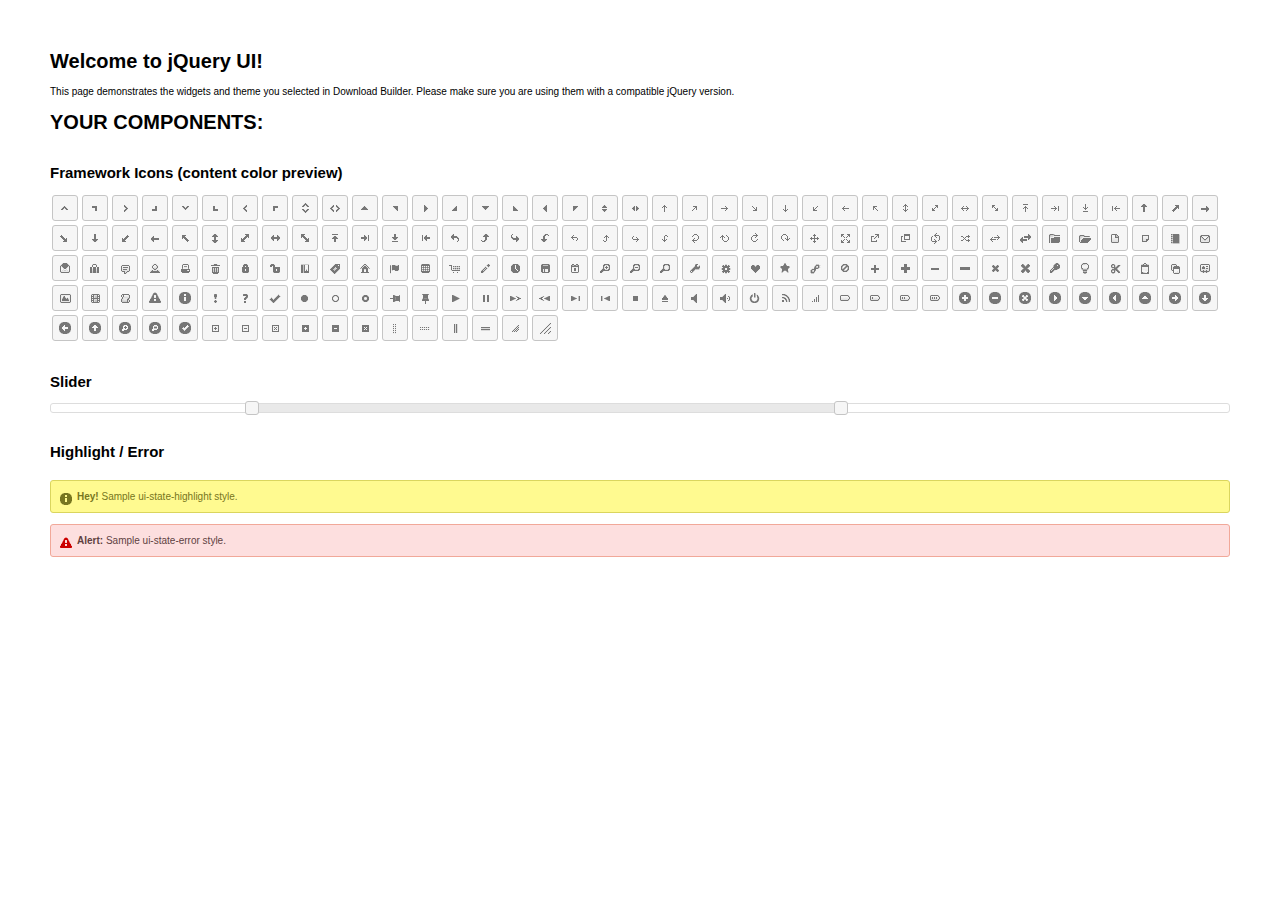
<file: lib/jquery-ui-1.11.4.custom/index.html>
<!doctype html>
<html lang="us">
<head>
	<meta charset="utf-8">
	<title>jQuery UI Example Page</title>
	<link href="jquery-ui.css" rel="stylesheet">
	<style>
	body{
		font: 62.5% "Trebuchet MS", sans-serif;
		margin: 50px;
	}
	.demoHeaders {
		margin-top: 2em;
	}
	#dialog-link {
		padding: .4em 1em .4em 20px;
		text-decoration: none;
		position: relative;
	}
	#dialog-link span.ui-icon {
		margin: 0 5px 0 0;
		position: absolute;
		left: .2em;
		top: 50%;
		margin-top: -8px;
	}
	#icons {
		margin: 0;
		padding: 0;
	}
	#icons li {
		margin: 2px;
		position: relative;
		padding: 4px 0;
		cursor: pointer;
		float: left;
		list-style: none;
	}
	#icons span.ui-icon {
		float: left;
		margin: 0 4px;
	}
	.fakewindowcontain .ui-widget-overlay {
		position: absolute;
	}
	select {
		width: 200px;
	}
	</style>
</head>
<body>

<h1>Welcome to jQuery UI!</h1>

<div class="ui-widget">
	<p>This page demonstrates the widgets and theme you selected in Download Builder. Please make sure you are using them with a compatible jQuery version.</p>
</div>

<h1>YOUR COMPONENTS:</h1>












<h2 class="demoHeaders">Framework Icons (content color preview)</h2>
<ul id="icons" class="ui-widget ui-helper-clearfix">
	<li class="ui-state-default ui-corner-all" title=".ui-icon-carat-1-n"><span class="ui-icon ui-icon-carat-1-n"></span></li>
	<li class="ui-state-default ui-corner-all" title=".ui-icon-carat-1-ne"><span class="ui-icon ui-icon-carat-1-ne"></span></li>
	<li class="ui-state-default ui-corner-all" title=".ui-icon-carat-1-e"><span class="ui-icon ui-icon-carat-1-e"></span></li>
	<li class="ui-state-default ui-corner-all" title=".ui-icon-carat-1-se"><span class="ui-icon ui-icon-carat-1-se"></span></li>
	<li class="ui-state-default ui-corner-all" title=".ui-icon-carat-1-s"><span class="ui-icon ui-icon-carat-1-s"></span></li>
	<li class="ui-state-default ui-corner-all" title=".ui-icon-carat-1-sw"><span class="ui-icon ui-icon-carat-1-sw"></span></li>
	<li class="ui-state-default ui-corner-all" title=".ui-icon-carat-1-w"><span class="ui-icon ui-icon-carat-1-w"></span></li>
	<li class="ui-state-default ui-corner-all" title=".ui-icon-carat-1-nw"><span class="ui-icon ui-icon-carat-1-nw"></span></li>
	<li class="ui-state-default ui-corner-all" title=".ui-icon-carat-2-n-s"><span class="ui-icon ui-icon-carat-2-n-s"></span></li>
	<li class="ui-state-default ui-corner-all" title=".ui-icon-carat-2-e-w"><span class="ui-icon ui-icon-carat-2-e-w"></span></li>
	<li class="ui-state-default ui-corner-all" title=".ui-icon-triangle-1-n"><span class="ui-icon ui-icon-triangle-1-n"></span></li>
	<li class="ui-state-default ui-corner-all" title=".ui-icon-triangle-1-ne"><span class="ui-icon ui-icon-triangle-1-ne"></span></li>
	<li class="ui-state-default ui-corner-all" title=".ui-icon-triangle-1-e"><span class="ui-icon ui-icon-triangle-1-e"></span></li>
	<li class="ui-state-default ui-corner-all" title=".ui-icon-triangle-1-se"><span class="ui-icon ui-icon-triangle-1-se"></span></li>
	<li class="ui-state-default ui-corner-all" title=".ui-icon-triangle-1-s"><span class="ui-icon ui-icon-triangle-1-s"></span></li>
	<li class="ui-state-default ui-corner-all" title=".ui-icon-triangle-1-sw"><span class="ui-icon ui-icon-triangle-1-sw"></span></li>
	<li class="ui-state-default ui-corner-all" title=".ui-icon-triangle-1-w"><span class="ui-icon ui-icon-triangle-1-w"></span></li>
	<li class="ui-state-default ui-corner-all" title=".ui-icon-triangle-1-nw"><span class="ui-icon ui-icon-triangle-1-nw"></span></li>
	<li class="ui-state-default ui-corner-all" title=".ui-icon-triangle-2-n-s"><span class="ui-icon ui-icon-triangle-2-n-s"></span></li>
	<li class="ui-state-default ui-corner-all" title=".ui-icon-triangle-2-e-w"><span class="ui-icon ui-icon-triangle-2-e-w"></span></li>
	<li class="ui-state-default ui-corner-all" title=".ui-icon-arrow-1-n"><span class="ui-icon ui-icon-arrow-1-n"></span></li>
	<li class="ui-state-default ui-corner-all" title=".ui-icon-arrow-1-ne"><span class="ui-icon ui-icon-arrow-1-ne"></span></li>
	<li class="ui-state-default ui-corner-all" title=".ui-icon-arrow-1-e"><span class="ui-icon ui-icon-arrow-1-e"></span></li>
	<li class="ui-state-default ui-corner-all" title=".ui-icon-arrow-1-se"><span class="ui-icon ui-icon-arrow-1-se"></span></li>
	<li class="ui-state-default ui-corner-all" title=".ui-icon-arrow-1-s"><span class="ui-icon ui-icon-arrow-1-s"></span></li>
	<li class="ui-state-default ui-corner-all" title=".ui-icon-arrow-1-sw"><span class="ui-icon ui-icon-arrow-1-sw"></span></li>
	<li class="ui-state-default ui-corner-all" title=".ui-icon-arrow-1-w"><span class="ui-icon ui-icon-arrow-1-w"></span></li>
	<li class="ui-state-default ui-corner-all" title=".ui-icon-arrow-1-nw"><span class="ui-icon ui-icon-arrow-1-nw"></span></li>
	<li class="ui-state-default ui-corner-all" title=".ui-icon-arrow-2-n-s"><span class="ui-icon ui-icon-arrow-2-n-s"></span></li>
	<li class="ui-state-default ui-corner-all" title=".ui-icon-arrow-2-ne-sw"><span class="ui-icon ui-icon-arrow-2-ne-sw"></span></li>
	<li class="ui-state-default ui-corner-all" title=".ui-icon-arrow-2-e-w"><span class="ui-icon ui-icon-arrow-2-e-w"></span></li>
	<li class="ui-state-default ui-corner-all" title=".ui-icon-arrow-2-se-nw"><span class="ui-icon ui-icon-arrow-2-se-nw"></span></li>
	<li class="ui-state-default ui-corner-all" title=".ui-icon-arrowstop-1-n"><span class="ui-icon ui-icon-arrowstop-1-n"></span></li>
	<li class="ui-state-default ui-corner-all" title=".ui-icon-arrowstop-1-e"><span class="ui-icon ui-icon-arrowstop-1-e"></span></li>
	<li class="ui-state-default ui-corner-all" title=".ui-icon-arrowstop-1-s"><span class="ui-icon ui-icon-arrowstop-1-s"></span></li>
	<li class="ui-state-default ui-corner-all" title=".ui-icon-arrowstop-1-w"><span class="ui-icon ui-icon-arrowstop-1-w"></span></li>
	<li class="ui-state-default ui-corner-all" title=".ui-icon-arrowthick-1-n"><span class="ui-icon ui-icon-arrowthick-1-n"></span></li>
	<li class="ui-state-default ui-corner-all" title=".ui-icon-arrowthick-1-ne"><span class="ui-icon ui-icon-arrowthick-1-ne"></span></li>
	<li class="ui-state-default ui-corner-all" title=".ui-icon-arrowthick-1-e"><span class="ui-icon ui-icon-arrowthick-1-e"></span></li>
	<li class="ui-state-default ui-corner-all" title=".ui-icon-arrowthick-1-se"><span class="ui-icon ui-icon-arrowthick-1-se"></span></li>
	<li class="ui-state-default ui-corner-all" title=".ui-icon-arrowthick-1-s"><span class="ui-icon ui-icon-arrowthick-1-s"></span></li>
	<li class="ui-state-default ui-corner-all" title=".ui-icon-arrowthick-1-sw"><span class="ui-icon ui-icon-arrowthick-1-sw"></span></li>
	<li class="ui-state-default ui-corner-all" title=".ui-icon-arrowthick-1-w"><span class="ui-icon ui-icon-arrowthick-1-w"></span></li>
	<li class="ui-state-default ui-corner-all" title=".ui-icon-arrowthick-1-nw"><span class="ui-icon ui-icon-arrowthick-1-nw"></span></li>
	<li class="ui-state-default ui-corner-all" title=".ui-icon-arrowthick-2-n-s"><span class="ui-icon ui-icon-arrowthick-2-n-s"></span></li>
	<li class="ui-state-default ui-corner-all" title=".ui-icon-arrowthick-2-ne-sw"><span class="ui-icon ui-icon-arrowthick-2-ne-sw"></span></li>
	<li class="ui-state-default ui-corner-all" title=".ui-icon-arrowthick-2-e-w"><span class="ui-icon ui-icon-arrowthick-2-e-w"></span></li>
	<li class="ui-state-default ui-corner-all" title=".ui-icon-arrowthick-2-se-nw"><span class="ui-icon ui-icon-arrowthick-2-se-nw"></span></li>
	<li class="ui-state-default ui-corner-all" title=".ui-icon-arrowthickstop-1-n"><span class="ui-icon ui-icon-arrowthickstop-1-n"></span></li>
	<li class="ui-state-default ui-corner-all" title=".ui-icon-arrowthickstop-1-e"><span class="ui-icon ui-icon-arrowthickstop-1-e"></span></li>
	<li class="ui-state-default ui-corner-all" title=".ui-icon-arrowthickstop-1-s"><span class="ui-icon ui-icon-arrowthickstop-1-s"></span></li>
	<li class="ui-state-default ui-corner-all" title=".ui-icon-arrowthickstop-1-w"><span class="ui-icon ui-icon-arrowthickstop-1-w"></span></li>
	<li class="ui-state-default ui-corner-all" title=".ui-icon-arrowreturnthick-1-w"><span class="ui-icon ui-icon-arrowreturnthick-1-w"></span></li>
	<li class="ui-state-default ui-corner-all" title=".ui-icon-arrowreturnthick-1-n"><span class="ui-icon ui-icon-arrowreturnthick-1-n"></span></li>
	<li class="ui-state-default ui-corner-all" title=".ui-icon-arrowreturnthick-1-e"><span class="ui-icon ui-icon-arrowreturnthick-1-e"></span></li>
	<li class="ui-state-default ui-corner-all" title=".ui-icon-arrowreturnthick-1-s"><span class="ui-icon ui-icon-arrowreturnthick-1-s"></span></li>
	<li class="ui-state-default ui-corner-all" title=".ui-icon-arrowreturn-1-w"><span class="ui-icon ui-icon-arrowreturn-1-w"></span></li>
	<li class="ui-state-default ui-corner-all" title=".ui-icon-arrowreturn-1-n"><span class="ui-icon ui-icon-arrowreturn-1-n"></span></li>
	<li class="ui-state-default ui-corner-all" title=".ui-icon-arrowreturn-1-e"><span class="ui-icon ui-icon-arrowreturn-1-e"></span></li>
	<li class="ui-state-default ui-corner-all" title=".ui-icon-arrowreturn-1-s"><span class="ui-icon ui-icon-arrowreturn-1-s"></span></li>
	<li class="ui-state-default ui-corner-all" title=".ui-icon-arrowrefresh-1-w"><span class="ui-icon ui-icon-arrowrefresh-1-w"></span></li>
	<li class="ui-state-default ui-corner-all" title=".ui-icon-arrowrefresh-1-n"><span class="ui-icon ui-icon-arrowrefresh-1-n"></span></li>
	<li class="ui-state-default ui-corner-all" title=".ui-icon-arrowrefresh-1-e"><span class="ui-icon ui-icon-arrowrefresh-1-e"></span></li>
	<li class="ui-state-default ui-corner-all" title=".ui-icon-arrowrefresh-1-s"><span class="ui-icon ui-icon-arrowrefresh-1-s"></span></li>
	<li class="ui-state-default ui-corner-all" title=".ui-icon-arrow-4"><span class="ui-icon ui-icon-arrow-4"></span></li>
	<li class="ui-state-default ui-corner-all" title=".ui-icon-arrow-4-diag"><span class="ui-icon ui-icon-arrow-4-diag"></span></li>
	<li class="ui-state-default ui-corner-all" title=".ui-icon-extlink"><span class="ui-icon ui-icon-extlink"></span></li>
	<li class="ui-state-default ui-corner-all" title=".ui-icon-newwin"><span class="ui-icon ui-icon-newwin"></span></li>
	<li class="ui-state-default ui-corner-all" title=".ui-icon-refresh"><span class="ui-icon ui-icon-refresh"></span></li>
	<li class="ui-state-default ui-corner-all" title=".ui-icon-shuffle"><span class="ui-icon ui-icon-shuffle"></span></li>
	<li class="ui-state-default ui-corner-all" title=".ui-icon-transfer-e-w"><span class="ui-icon ui-icon-transfer-e-w"></span></li>
	<li class="ui-state-default ui-corner-all" title=".ui-icon-transferthick-e-w"><span class="ui-icon ui-icon-transferthick-e-w"></span></li>
	<li class="ui-state-default ui-corner-all" title=".ui-icon-folder-collapsed"><span class="ui-icon ui-icon-folder-collapsed"></span></li>
	<li class="ui-state-default ui-corner-all" title=".ui-icon-folder-open"><span class="ui-icon ui-icon-folder-open"></span></li>
	<li class="ui-state-default ui-corner-all" title=".ui-icon-document"><span class="ui-icon ui-icon-document"></span></li>
	<li class="ui-state-default ui-corner-all" title=".ui-icon-document-b"><span class="ui-icon ui-icon-document-b"></span></li>
	<li class="ui-state-default ui-corner-all" title=".ui-icon-note"><span class="ui-icon ui-icon-note"></span></li>
	<li class="ui-state-default ui-corner-all" title=".ui-icon-mail-closed"><span class="ui-icon ui-icon-mail-closed"></span></li>
	<li class="ui-state-default ui-corner-all" title=".ui-icon-mail-open"><span class="ui-icon ui-icon-mail-open"></span></li>
	<li class="ui-state-default ui-corner-all" title=".ui-icon-suitcase"><span class="ui-icon ui-icon-suitcase"></span></li>
	<li class="ui-state-default ui-corner-all" title=".ui-icon-comment"><span class="ui-icon ui-icon-comment"></span></li>
	<li class="ui-state-default ui-corner-all" title=".ui-icon-person"><span class="ui-icon ui-icon-person"></span></li>
	<li class="ui-state-default ui-corner-all" title=".ui-icon-print"><span class="ui-icon ui-icon-print"></span></li>
	<li class="ui-state-default ui-corner-all" title=".ui-icon-trash"><span class="ui-icon ui-icon-trash"></span></li>
	<li class="ui-state-default ui-corner-all" title=".ui-icon-locked"><span class="ui-icon ui-icon-locked"></span></li>
	<li class="ui-state-default ui-corner-all" title=".ui-icon-unlocked"><span class="ui-icon ui-icon-unlocked"></span></li>
	<li class="ui-state-default ui-corner-all" title=".ui-icon-bookmark"><span class="ui-icon ui-icon-bookmark"></span></li>
	<li class="ui-state-default ui-corner-all" title=".ui-icon-tag"><span class="ui-icon ui-icon-tag"></span></li>
	<li class="ui-state-default ui-corner-all" title=".ui-icon-home"><span class="ui-icon ui-icon-home"></span></li>
	<li class="ui-state-default ui-corner-all" title=".ui-icon-flag"><span class="ui-icon ui-icon-flag"></span></li>
	<li class="ui-state-default ui-corner-all" title=".ui-icon-calculator"><span class="ui-icon ui-icon-calculator"></span></li>
	<li class="ui-state-default ui-corner-all" title=".ui-icon-cart"><span class="ui-icon ui-icon-cart"></span></li>
	<li class="ui-state-default ui-corner-all" title=".ui-icon-pencil"><span class="ui-icon ui-icon-pencil"></span></li>
	<li class="ui-state-default ui-corner-all" title=".ui-icon-clock"><span class="ui-icon ui-icon-clock"></span></li>
	<li class="ui-state-default ui-corner-all" title=".ui-icon-disk"><span class="ui-icon ui-icon-disk"></span></li>
	<li class="ui-state-default ui-corner-all" title=".ui-icon-calendar"><span class="ui-icon ui-icon-calendar"></span></li>
	<li class="ui-state-default ui-corner-all" title=".ui-icon-zoomin"><span class="ui-icon ui-icon-zoomin"></span></li>
	<li class="ui-state-default ui-corner-all" title=".ui-icon-zoomout"><span class="ui-icon ui-icon-zoomout"></span></li>
	<li class="ui-state-default ui-corner-all" title=".ui-icon-search"><span class="ui-icon ui-icon-search"></span></li>
	<li class="ui-state-default ui-corner-all" title=".ui-icon-wrench"><span class="ui-icon ui-icon-wrench"></span></li>
	<li class="ui-state-default ui-corner-all" title=".ui-icon-gear"><span class="ui-icon ui-icon-gear"></span></li>
	<li class="ui-state-default ui-corner-all" title=".ui-icon-heart"><span class="ui-icon ui-icon-heart"></span></li>
	<li class="ui-state-default ui-corner-all" title=".ui-icon-star"><span class="ui-icon ui-icon-star"></span></li>
	<li class="ui-state-default ui-corner-all" title=".ui-icon-link"><span class="ui-icon ui-icon-link"></span></li>
	<li class="ui-state-default ui-corner-all" title=".ui-icon-cancel"><span class="ui-icon ui-icon-cancel"></span></li>
	<li class="ui-state-default ui-corner-all" title=".ui-icon-plus"><span class="ui-icon ui-icon-plus"></span></li>
	<li class="ui-state-default ui-corner-all" title=".ui-icon-plusthick"><span class="ui-icon ui-icon-plusthick"></span></li>
	<li class="ui-state-default ui-corner-all" title=".ui-icon-minus"><span class="ui-icon ui-icon-minus"></span></li>
	<li class="ui-state-default ui-corner-all" title=".ui-icon-minusthick"><span class="ui-icon ui-icon-minusthick"></span></li>
	<li class="ui-state-default ui-corner-all" title=".ui-icon-close"><span class="ui-icon ui-icon-close"></span></li>
	<li class="ui-state-default ui-corner-all" title=".ui-icon-closethick"><span class="ui-icon ui-icon-closethick"></span></li>
	<li class="ui-state-default ui-corner-all" title=".ui-icon-key"><span class="ui-icon ui-icon-key"></span></li>
	<li class="ui-state-default ui-corner-all" title=".ui-icon-lightbulb"><span class="ui-icon ui-icon-lightbulb"></span></li>
	<li class="ui-state-default ui-corner-all" title=".ui-icon-scissors"><span class="ui-icon ui-icon-scissors"></span></li>
	<li class="ui-state-default ui-corner-all" title=".ui-icon-clipboard"><span class="ui-icon ui-icon-clipboard"></span></li>
	<li class="ui-state-default ui-corner-all" title=".ui-icon-copy"><span class="ui-icon ui-icon-copy"></span></li>
	<li class="ui-state-default ui-corner-all" title=".ui-icon-contact"><span class="ui-icon ui-icon-contact"></span></li>
	<li class="ui-state-default ui-corner-all" title=".ui-icon-image"><span class="ui-icon ui-icon-image"></span></li>
	<li class="ui-state-default ui-corner-all" title=".ui-icon-video"><span class="ui-icon ui-icon-video"></span></li>
	<li class="ui-state-default ui-corner-all" title=".ui-icon-script"><span class="ui-icon ui-icon-script"></span></li>
	<li class="ui-state-default ui-corner-all" title=".ui-icon-alert"><span class="ui-icon ui-icon-alert"></span></li>
	<li class="ui-state-default ui-corner-all" title=".ui-icon-info"><span class="ui-icon ui-icon-info"></span></li>
	<li class="ui-state-default ui-corner-all" title=".ui-icon-notice"><span class="ui-icon ui-icon-notice"></span></li>
	<li class="ui-state-default ui-corner-all" title=".ui-icon-help"><span class="ui-icon ui-icon-help"></span></li>
	<li class="ui-state-default ui-corner-all" title=".ui-icon-check"><span class="ui-icon ui-icon-check"></span></li>
	<li class="ui-state-default ui-corner-all" title=".ui-icon-bullet"><span class="ui-icon ui-icon-bullet"></span></li>
	<li class="ui-state-default ui-corner-all" title=".ui-icon-radio-off"><span class="ui-icon ui-icon-radio-off"></span></li>
	<li class="ui-state-default ui-corner-all" title=".ui-icon-radio-on"><span class="ui-icon ui-icon-radio-on"></span></li>
	<li class="ui-state-default ui-corner-all" title=".ui-icon-pin-w"><span class="ui-icon ui-icon-pin-w"></span></li>
	<li class="ui-state-default ui-corner-all" title=".ui-icon-pin-s"><span class="ui-icon ui-icon-pin-s"></span></li>
	<li class="ui-state-default ui-corner-all" title=".ui-icon-play"><span class="ui-icon ui-icon-play"></span></li>
	<li class="ui-state-default ui-corner-all" title=".ui-icon-pause"><span class="ui-icon ui-icon-pause"></span></li>
	<li class="ui-state-default ui-corner-all" title=".ui-icon-seek-next"><span class="ui-icon ui-icon-seek-next"></span></li>
	<li class="ui-state-default ui-corner-all" title=".ui-icon-seek-prev"><span class="ui-icon ui-icon-seek-prev"></span></li>
	<li class="ui-state-default ui-corner-all" title=".ui-icon-seek-end"><span class="ui-icon ui-icon-seek-end"></span></li>
	<li class="ui-state-default ui-corner-all" title=".ui-icon-seek-first"><span class="ui-icon ui-icon-seek-first"></span></li>
	<li class="ui-state-default ui-corner-all" title=".ui-icon-stop"><span class="ui-icon ui-icon-stop"></span></li>
	<li class="ui-state-default ui-corner-all" title=".ui-icon-eject"><span class="ui-icon ui-icon-eject"></span></li>
	<li class="ui-state-default ui-corner-all" title=".ui-icon-volume-off"><span class="ui-icon ui-icon-volume-off"></span></li>
	<li class="ui-state-default ui-corner-all" title=".ui-icon-volume-on"><span class="ui-icon ui-icon-volume-on"></span></li>
	<li class="ui-state-default ui-corner-all" title=".ui-icon-power"><span class="ui-icon ui-icon-power"></span></li>
	<li class="ui-state-default ui-corner-all" title=".ui-icon-signal-diag"><span class="ui-icon ui-icon-signal-diag"></span></li>
	<li class="ui-state-default ui-corner-all" title=".ui-icon-signal"><span class="ui-icon ui-icon-signal"></span></li>
	<li class="ui-state-default ui-corner-all" title=".ui-icon-battery-0"><span class="ui-icon ui-icon-battery-0"></span></li>
	<li class="ui-state-default ui-corner-all" title=".ui-icon-battery-1"><span class="ui-icon ui-icon-battery-1"></span></li>
	<li class="ui-state-default ui-corner-all" title=".ui-icon-battery-2"><span class="ui-icon ui-icon-battery-2"></span></li>
	<li class="ui-state-default ui-corner-all" title=".ui-icon-battery-3"><span class="ui-icon ui-icon-battery-3"></span></li>
	<li class="ui-state-default ui-corner-all" title=".ui-icon-circle-plus"><span class="ui-icon ui-icon-circle-plus"></span></li>
	<li class="ui-state-default ui-corner-all" title=".ui-icon-circle-minus"><span class="ui-icon ui-icon-circle-minus"></span></li>
	<li class="ui-state-default ui-corner-all" title=".ui-icon-circle-close"><span class="ui-icon ui-icon-circle-close"></span></li>
	<li class="ui-state-default ui-corner-all" title=".ui-icon-circle-triangle-e"><span class="ui-icon ui-icon-circle-triangle-e"></span></li>
	<li class="ui-state-default ui-corner-all" title=".ui-icon-circle-triangle-s"><span class="ui-icon ui-icon-circle-triangle-s"></span></li>
	<li class="ui-state-default ui-corner-all" title=".ui-icon-circle-triangle-w"><span class="ui-icon ui-icon-circle-triangle-w"></span></li>
	<li class="ui-state-default ui-corner-all" title=".ui-icon-circle-triangle-n"><span class="ui-icon ui-icon-circle-triangle-n"></span></li>
	<li class="ui-state-default ui-corner-all" title=".ui-icon-circle-arrow-e"><span class="ui-icon ui-icon-circle-arrow-e"></span></li>
	<li class="ui-state-default ui-corner-all" title=".ui-icon-circle-arrow-s"><span class="ui-icon ui-icon-circle-arrow-s"></span></li>
	<li class="ui-state-default ui-corner-all" title=".ui-icon-circle-arrow-w"><span class="ui-icon ui-icon-circle-arrow-w"></span></li>
	<li class="ui-state-default ui-corner-all" title=".ui-icon-circle-arrow-n"><span class="ui-icon ui-icon-circle-arrow-n"></span></li>
	<li class="ui-state-default ui-corner-all" title=".ui-icon-circle-zoomin"><span class="ui-icon ui-icon-circle-zoomin"></span></li>
	<li class="ui-state-default ui-corner-all" title=".ui-icon-circle-zoomout"><span class="ui-icon ui-icon-circle-zoomout"></span></li>
	<li class="ui-state-default ui-corner-all" title=".ui-icon-circle-check"><span class="ui-icon ui-icon-circle-check"></span></li>
	<li class="ui-state-default ui-corner-all" title=".ui-icon-circlesmall-plus"><span class="ui-icon ui-icon-circlesmall-plus"></span></li>
	<li class="ui-state-default ui-corner-all" title=".ui-icon-circlesmall-minus"><span class="ui-icon ui-icon-circlesmall-minus"></span></li>
	<li class="ui-state-default ui-corner-all" title=".ui-icon-circlesmall-close"><span class="ui-icon ui-icon-circlesmall-close"></span></li>
	<li class="ui-state-default ui-corner-all" title=".ui-icon-squaresmall-plus"><span class="ui-icon ui-icon-squaresmall-plus"></span></li>
	<li class="ui-state-default ui-corner-all" title=".ui-icon-squaresmall-minus"><span class="ui-icon ui-icon-squaresmall-minus"></span></li>
	<li class="ui-state-default ui-corner-all" title=".ui-icon-squaresmall-close"><span class="ui-icon ui-icon-squaresmall-close"></span></li>
	<li class="ui-state-default ui-corner-all" title=".ui-icon-grip-dotted-vertical"><span class="ui-icon ui-icon-grip-dotted-vertical"></span></li>
	<li class="ui-state-default ui-corner-all" title=".ui-icon-grip-dotted-horizontal"><span class="ui-icon ui-icon-grip-dotted-horizontal"></span></li>
	<li class="ui-state-default ui-corner-all" title=".ui-icon-grip-solid-vertical"><span class="ui-icon ui-icon-grip-solid-vertical"></span></li>
	<li class="ui-state-default ui-corner-all" title=".ui-icon-grip-solid-horizontal"><span class="ui-icon ui-icon-grip-solid-horizontal"></span></li>
	<li class="ui-state-default ui-corner-all" title=".ui-icon-gripsmall-diagonal-se"><span class="ui-icon ui-icon-gripsmall-diagonal-se"></span></li>
	<li class="ui-state-default ui-corner-all" title=".ui-icon-grip-diagonal-se"><span class="ui-icon ui-icon-grip-diagonal-se"></span></li>
</ul>


<!-- Slider -->
<h2 class="demoHeaders">Slider</h2>
<div id="slider"></div>














<!-- Highlight / Error -->
<h2 class="demoHeaders">Highlight / Error</h2>
<div class="ui-widget">
	<div class="ui-state-highlight ui-corner-all" style="margin-top: 20px; padding: 0 .7em;">
		<p><span class="ui-icon ui-icon-info" style="float: left; margin-right: .3em;"></span>
		<strong>Hey!</strong> Sample ui-state-highlight style.</p>
	</div>
</div>
<br>
<div class="ui-widget">
	<div class="ui-state-error ui-corner-all" style="padding: 0 .7em;">
		<p><span class="ui-icon ui-icon-alert" style="float: left; margin-right: .3em;"></span>
		<strong>Alert:</strong> Sample ui-state-error style.</p>
	</div>
</div>

<script src="external/jquery/jquery.js"></script>
<script src="jquery-ui.js"></script>
<script>













$( "#slider" ).slider({
	range: true,
	values: [ 17, 67 ]
});












// Hover states on the static widgets
$( "#dialog-link, #icons li" ).hover(
	function() {
		$( this ).addClass( "ui-state-hover" );
	},
	function() {
		$( this ).removeClass( "ui-state-hover" );
	}
);
</script>
</body>
</html>
</file>
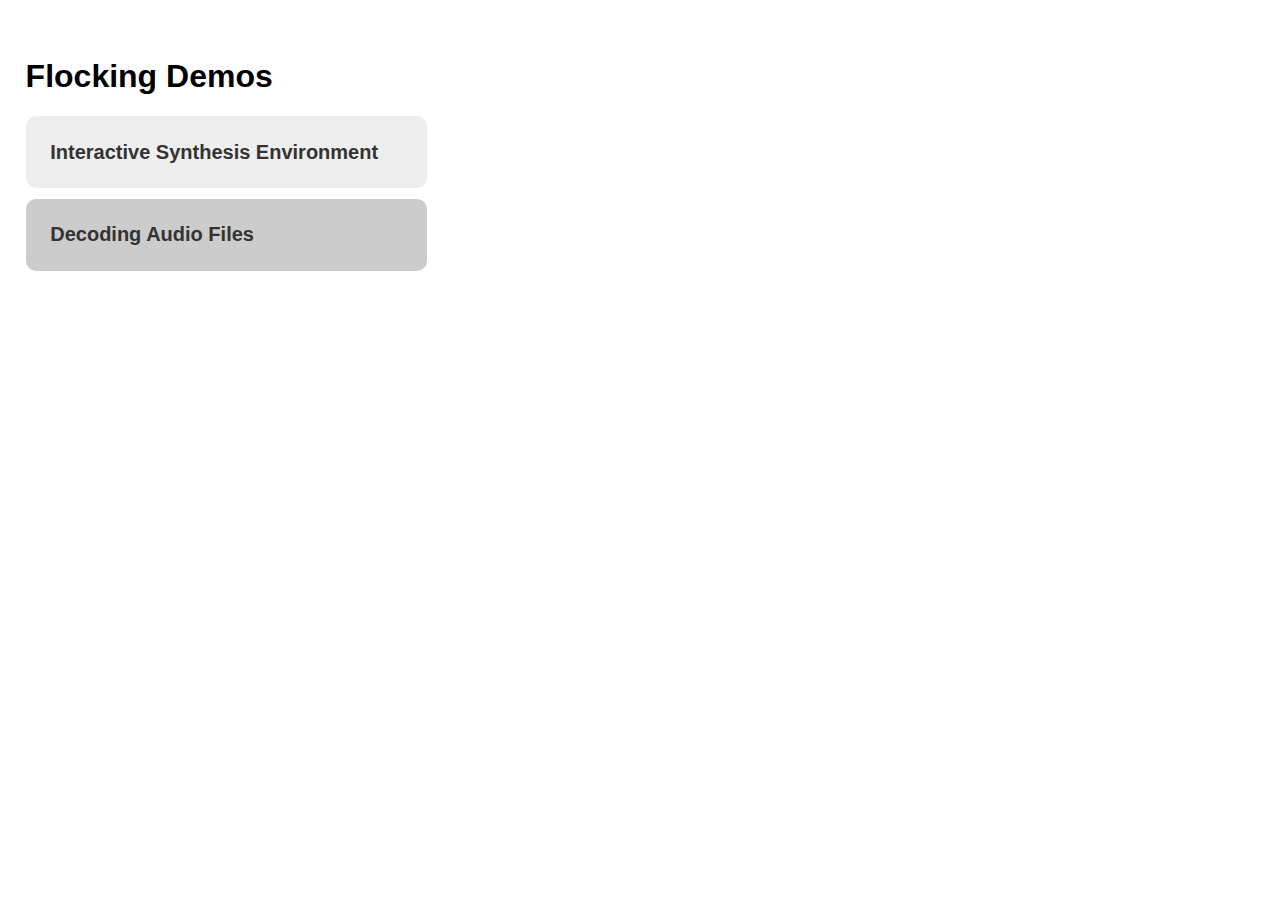
<file: lib/flocking/demos/index.html>
<!DOCTYPE html>
<html lang="en">
    <head>
        <meta charset="UTF-8">
        <title>Flocking Demos</title>
        <link rel="stylesheet" type="text/css" href="demos.css" />
    </head>

    <body>
        <h1>Flocking Demos</h1>
        
        <div class="demos">
    	    <ul class="button-list">
    		    <li>
    		        <a href="interactive/html/playground.html">
                        Interactive Synthesis Environment
    		        </a>
    		    </li>
    		    <li>
            		<a href="audio-file/html/audiofile.html">
            			Decoding Audio Files
            		</a>
    		    </li>
    		</ul>
        </div>
    </body>
</html>
</file>
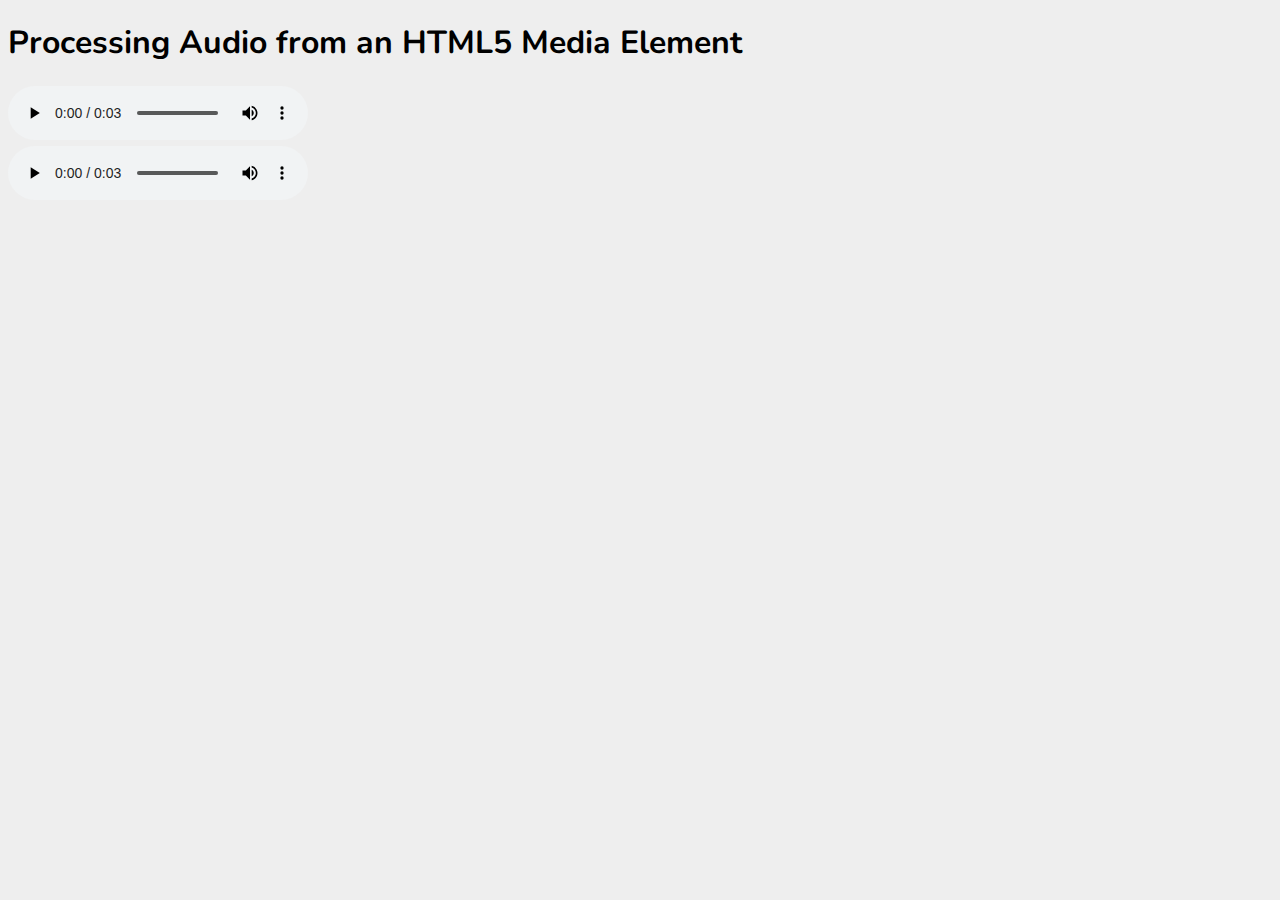
<file: lib/flocking/demos/media-element-input/index.html>
<!DOCTYPE html>
<html>
    <head>
        <title>Media Element Input Demo</title>
        <meta charset="UTF-8" />
        <link rel="stylesheet" type="text/css" href="../shared/css/demos.css" />

        <script src="../../third-party/jquery/js/jquery.js"></script>

        <script src="../../third-party/infusion/js/Fluid.js"></script>
        <script src="../../third-party/infusion/js/FluidDocument.js"></script>
        <script src="../../third-party/infusion/js/FluidIoC.js"></script>
        <script src="../../third-party/infusion/js/DataBinding.js"></script>
        <script src="../../third-party/infusion/js/FluidDOMUtilities.js"></script>
        <script src="../../third-party/infusion/js/FluidDebugging.js"></script>
        <script src="../../third-party/infusion/js/FluidIoC.js"></script>
        <script src="../../third-party/infusion/js/DataBinding.js"></script>
        <script src="../../third-party/infusion/js/FluidView.js"></script>

        <script src="../../flocking/flocking-core.js"></script>
        <script src="../../flocking/flocking-scheduler.js"></script>
        <script src="../../flocking/flocking-buffers.js"></script>
        <script src="../../flocking/flocking-webaudio.js"></script>
        <script src="../../flocking/flocking-parser.js"></script>
        <script src="../../flocking/flocking-ugens.js"></script>
        <script src="../../flocking/flocking-ugens-browser.js"></script>

        <script src="js/media-element-input.js"></script>
    </head>

    <body>
        <h1>Processing Audio from an HTML5 Media Element</h1>

        <div id="sounds">
            <div>
                <audio id="regular" src="../shared/audio/hillier-first-chord.wav" loop="true" controls="true" autoplay></audio>
            </div>
            <div>
                <audio id="slow" src="../shared/audio/hillier-first-chord.wav" loop="true" controls="true" autoplay></audio>
            </div>
        </div>
        <script>
            window.demo = flock.demo.mediaElementInput("#sounds");
        </script>
    </body>
</html>
</file>
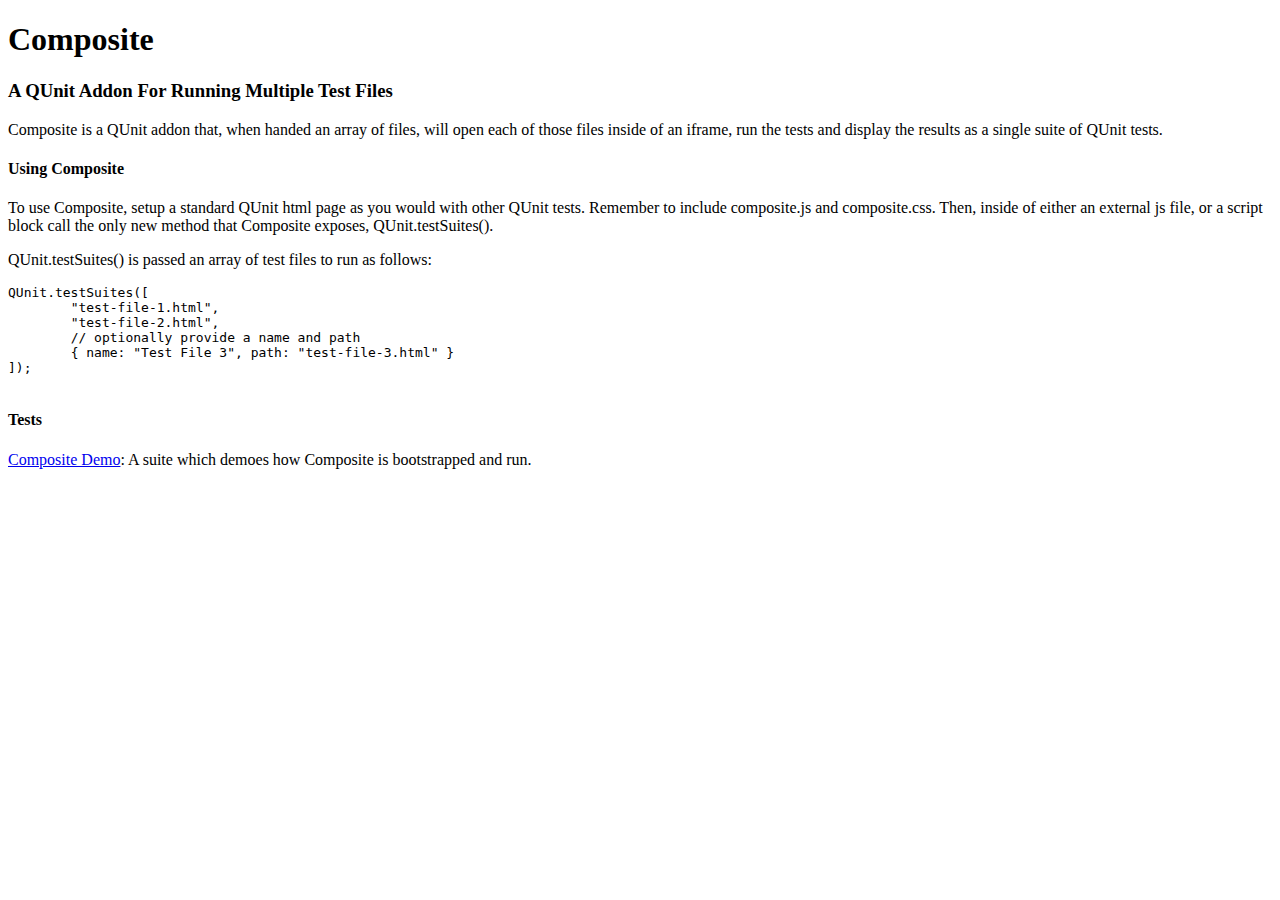
<file: lib/flocking/tests/third-party/qunit/addons/composite/index.html>
<!DOCTYPE html>
<html>
<head>
	<meta charset="UTF-8">
	<title>Composite</title>
</head>
<body>
	<h1>Composite</h1>
	<h3>A QUnit Addon For Running Multiple Test Files</h3>
	<p>Composite is a QUnit addon that, when handed an array of
	files, will open each of those files inside of an iframe, run
	the tests and display the results as a single suite of QUnit
	tests.</p>
	<h4>Using Composite</h4>
	<p>To use Composite, setup a standard QUnit html page as you
	would with other QUnit tests. Remember to include composite.js
	and composite.css. Then, inside of either an external js file,
	or a script block call the only new method that Composite
	exposes, QUnit.testSuites().</p><p>QUnit.testSuites() is
	passed an array of test files to run as follows:</p>
	<pre>
QUnit.testSuites([
	"test-file-1.html",
	"test-file-2.html",
	// optionally provide a name and path
	{ name: "Test File 3", path: "test-file-3.html" }
]);
	</pre>
	<h4>Tests</h4>
	<p>
		<a href="composite-demo-test.html">Composite Demo</a>: A suite which demoes how Composite is bootstrapped and run.
	</p>
</body>
</html>
</file>
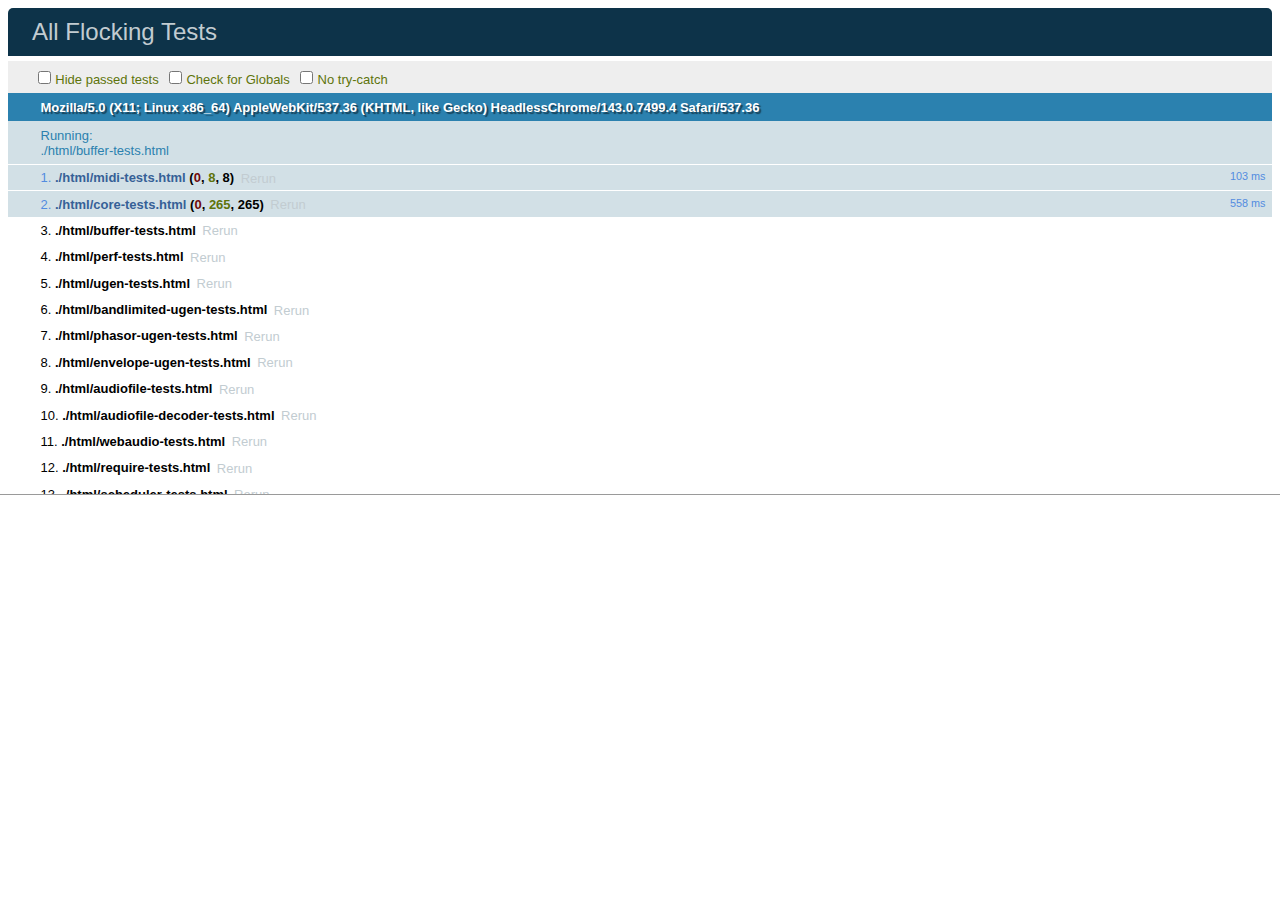
<file: lib/flocking/tests/flocking/flocking-all-tests.html>
<!doctype html>
<html lang="en">
<head>
    <meta charset="UTF-8" />
    <title>All Flocking Tests</title>

    <link rel="stylesheet" href="../third-party/qunit/css/qunit.css" type="text/css" media="screen">
    <link rel="stylesheet" href="../third-party/qunit/addons/composite/qunit-composite.css">
    <script src="../third-party/qunit/js/qunit.js"></script>
    <script src="../third-party/qunit/addons/composite/qunit-composite.js"></script>
    <!-- find . -name "*-tests.html" | awk '{print "\""$1"\","}' -->
    <script>
    QUnit.testSuites([
        "./html/midi-tests.html",
        "./html/core-tests.html",
        "./html/buffer-tests.html",
        "./html/perf-tests.html",
        "./html/ugen-tests.html",
        "./html/bandlimited-ugen-tests.html",
        "./html/phasor-ugen-tests.html",
        "./html/envelope-ugen-tests.html",
        "./html/audiofile-tests.html",
        "./html/audiofile-decoder-tests.html",
        "./html/webaudio-tests.html",
        "./html/require-tests.html",
        "./html/scheduler-tests.html"
    ]);
    </script>
</head>
<body>
    <div id="qunit"></div>
    <div id="qunit-fixture">
</div>
</body>
</html>
</file>
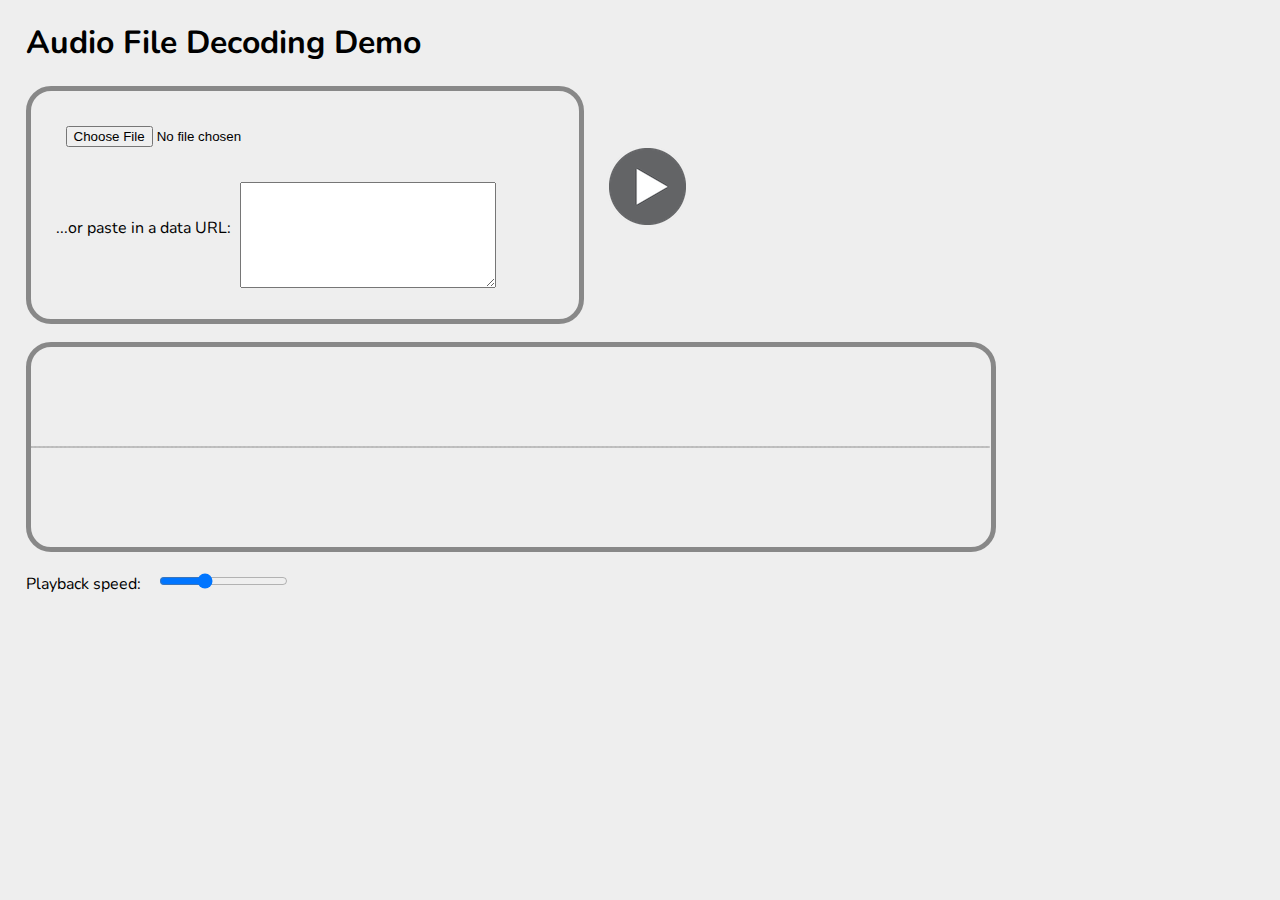
<file: lib/flocking/demos/audio-file/html/audiofile.html>
<!DOCTYPE html>
<html>
    <head>
        <title>Audio File Decoding Demo</title>
        <meta charset="UTF-8" />
        <link rel="stylesheet" type="text/css" href="../../shared/css/demos.css" />
        <link rel="stylesheet" type="text/css" href="../css/audiofile.css" />

        <script src="../../../third-party/jquery/js/jquery.js"></script>

        <script src="../../../third-party/infusion/js/Fluid.js"></script>
        <script src="../../../third-party/infusion/js/FluidIoC.js"></script>
        <script src="../../../third-party/infusion/js/DataBinding.js"></script>

        <script src="../../../flocking/flocking-core.js"></script>
        <script src="../../../flocking/flocking-scheduler.js"></script>
        <script src="../../../flocking/flocking-buffers.js"></script>
        <script src="../../../flocking/flocking-audiofile.js"></script>
        <script src="../../../flocking/flocking-audiofile-compatibility.js"></script>
        <script src="../../../flocking/flocking-webaudio.js"></script>
        <script src="../../../flocking/flocking-parser.js"></script>
        <script src="../../../flocking/flocking-ugens.js"></script>
        <script src="../../../flocking/flocking-gfx.js"></script>
        <script src="../../../flocking/flocking-ugens-browser.js"></script>

        <script src="../../shared/js/demo-utils.js"></script>
    </head>

    <body>
        <h1>Audio File Decoding Demo</h1>

        <div class="controls">
            <div class="selectors">
                <form class="fileSelector">
                    <label for="fileBrowser">Choose a sound file</label>
                    <input class="fileBrowser" type="file" />
                    <button class="browse">Choose a sound file...</button>
                    <span class="filePath"></span>
                </form>

                <form class="dataUrlSelector">
                    <label for="dataUrlField">...or paste in a data URL:</label>
                    <textarea id="dataUrlField"></textarea>
                </form>
            </div>
            <button class="playButton">Play</button>
        </div>
        <div class="view">
            <canvas id="waveform" height="200" width="960"></canvas>
        </div>
        <div class="speedSelector">
            <label for="playbackSpeed">Playback speed:</label>
            <input type="range" name="playbackSpeed" id="playbackSpeed" min="0.5" max="2.0" step="0.1" value="1.0" />
        </div>

        <script>

            var synth = flock.synth({
                synthDef: {
                    ugen: "flock.ugen.scope",

                    // The playBuffer ugen plays back audio buffers loaded from a url or file.
                    // Currently, Flocking has support for .wav and .aiff files.
                    source: {
                        id: "player",
                        ugen: "flock.ugen.playBuffer",
                        buffer: {
                            id: "selectedSound",                    // The sound file will be loaded into an environment buffer named "selectedSound."
                            selector: ".fileSelector .fileBrowser"  // The File object selected by the #fileBrowser input element will be read.
                        },
                        speed: 1.0,
                        loop: 1.0
                    },

                    options: {
                        canvas: "#waveform",
                        styles: {
                            strokeColor: "#888",
                            strokeWidth: 1
                        }
                    }
                }
            }),

            fileSelectorView = demo.fileSelectorView(synth, {
                playerId: "player",
                selectors: {
                    input: ".fileSelector .fileBrowser",
                    button: ".fileSelector .browse",
                    fileName: ".fileSelector .filePath"
                }
            }),

            dataUrlSelectorView = demo.dataUrlSelectorView(synth, {
                playerId: "player",
                selectors: {
                    field: "#dataUrlField"
                }
            }),

            playButtonView = demo.toggleButtonView(synth, ".playButton");

            // Dynamically change the playback speed of the playBuffer ugen based on changes to the slider.
            document.querySelector("#playbackSpeed").addEventListener("change", function (e) {
                synth.input("player.speed", Number(e.target.value));
                e.preventDefault();
                e.stopPropagation();
            }, false);
        </script>
    </body>
</html>
</file>
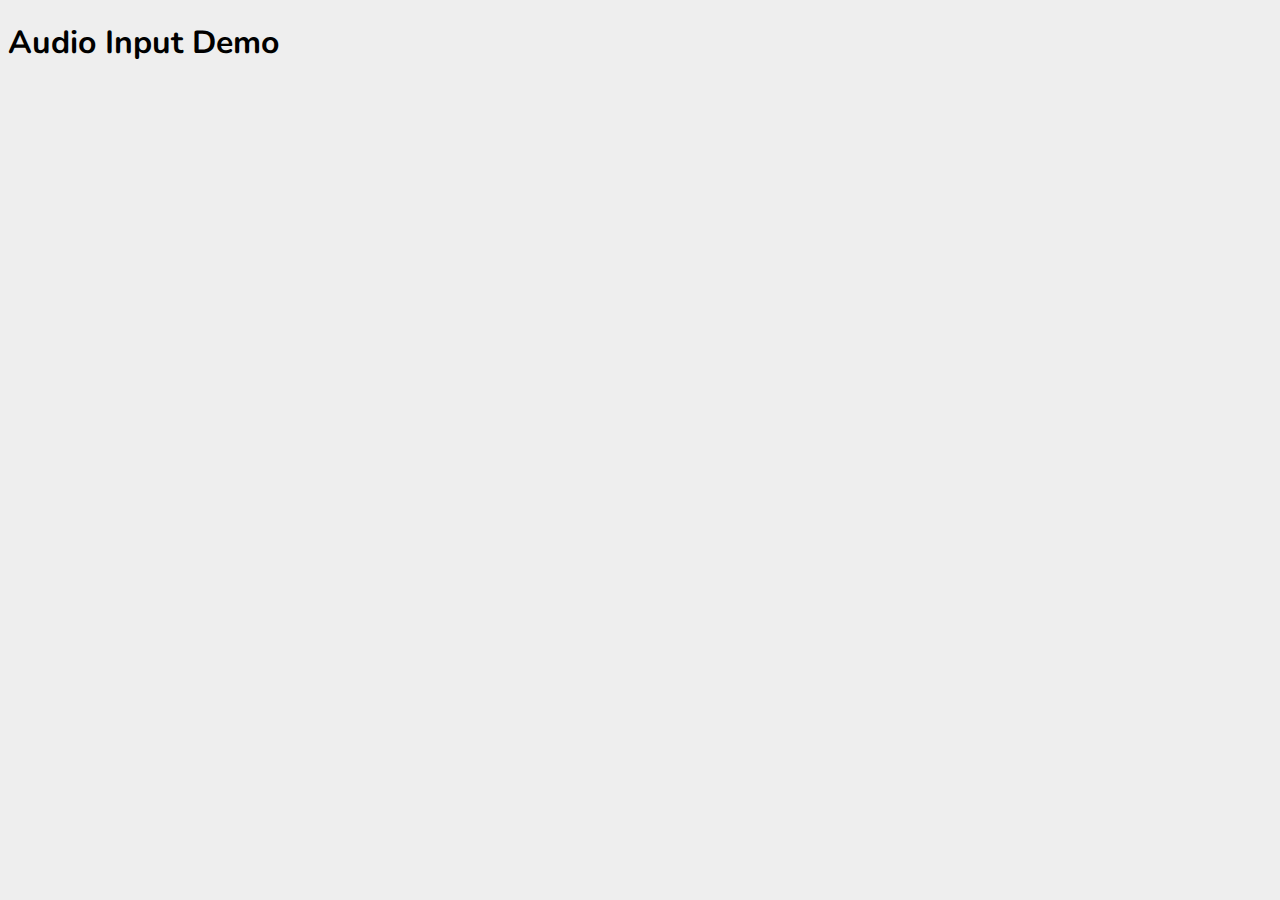
<file: lib/flocking/demos/audio-input/html/audio-input.html>
<!DOCTYPE html>
<html lang="en">
    <head>
        <title>Audio Input Demo</title>
        <meta charset="UTF-8">

        <link rel="stylesheet" type="text/css" href="../../shared/css/demos.css" />

        <script src="../../../third-party/jquery/js/jquery.js"></script>
        <script src="../../../third-party/infusion/js/Fluid.js"></script>
        <script src="../../../third-party/infusion/js/FluidIoC.js"></script>
        <script src="../../../third-party/infusion/js/DataBinding.js"></script>

        <script src="../../../flocking/flocking-core.js"></script>
        <script src="../../../flocking/flocking-scheduler.js"></script>
        <script src="../../../flocking/flocking-buffers.js"></script>
        <script src="../../../flocking/flocking-audiofile.js"></script>
        <script src="../../../flocking/flocking-webaudio.js"></script>
        <script src="../../../flocking/flocking-parser.js"></script>
        <script src="../../../flocking/flocking-ugens.js"></script>
        <script src="../../../flocking/flocking-ugens-browser.js"></script>
    </head>

    <body>
        <h1>Audio Input Demo</h1>

        <script>
            flock.init({
                bufferSize: 256
            });

            var synth = flock.synth({
                synthDef: {
                    ugen: "flock.ugen.audioIn",
                    mul: {
                        ugen: "flock.ugen.sinOsc",
                        freq: {
                            ugen: "flock.ugen.mouse.cursor",
                            add: 60,
                            mul: 960
                        },
                        mul: {
                            ugen: "flock.ugen.mouse.cursor",
                            add: 0.1,
                            mul: 0.9,
                            options: {
                                axis: "y"
                            }
                        }
                    }
                }
            });

            // TODO: Use a standard Flocking play button control here.
            synth.play();
        </script>
    </body>
</html>
</file>
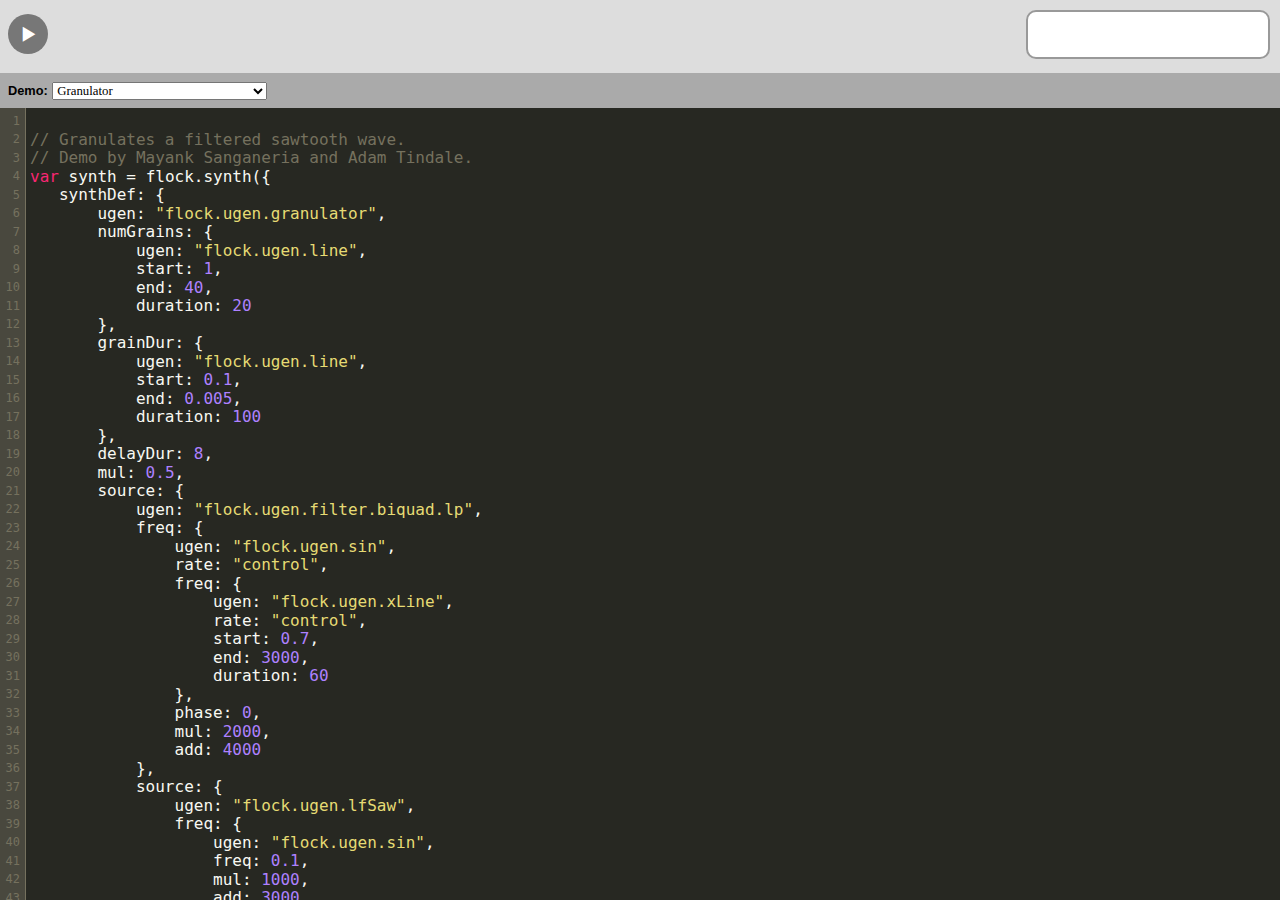
<file: lib/flocking/demos/interactive/html/playground.html>
<!DOCTYPE html>
<html lang="en">
    <head>
        <meta charset="UTF-8">
        <meta name="viewport" content="width=device-width, initial-scale=1">

        <title>Flocking Playground</title>

        <link rel="stylesheet" href="../../../ui/third-party/normalize/css/normalize.css" />
        <link rel="stylesheet" href="../../../ui/third-party/codemirror/css/codemirror.css" />
        <link rel="stylesheet" type="text/css" href="../../../ui/editor/css/flockingcm.css" />
        <link rel="stylesheet" type="text/css" href="../../../ui/shared/css/flocking-icon-font.css" />
        <link rel="stylesheet" type="text/css" href="../css/playground.css" />
        <link rel="stylesheet" type="text/css" href="../css/shake.css" />

        <script src="../../../third-party/jquery/js/jquery.js"></script>
        <script src="../../../third-party/infusion/js/Fluid.js"></script>
        <script src="../../../third-party/infusion/js/FluidDocument.js"></script>
        <script src="../../../third-party/infusion/js/FluidDOMUtilities.js"></script>
        <script src="../../../third-party/infusion/js/FluidDebugging.js"></script>
        <script src="../../../third-party/infusion/js/FluidIoC.js"></script>
        <script src="../../../third-party/infusion/js/DataBinding.js"></script>
        <script src="../../../third-party/infusion/js/ModelTransformation.js"></script>
        <script src="../../../third-party/infusion/js/ModelTransformationTransforms.js"></script>
        <script src="../../../third-party/infusion/js/FluidView.js"></script>
        <script src="../../../third-party/dspapi/js/dspapi.js"></script>
        <script src="../../../third-party/simjs/js/random-0.26.js"></script>

        <script src="../../../flocking/flocking-core.js"></script>
        <script src="../../../flocking/flocking-buffers.js"></script>
        <script src="../../../flocking/flocking-audiofile.js"></script>
        <script src="../../../flocking/flocking-scheduler.js"></script>
        <script src="../../../flocking/flocking-webaudio.js"></script>
        <script src="../../../flocking/flocking-parser.js"></script>
        <script src="../../../flocking/flocking-ugens.js"></script>
        <script src="../../../flocking/flocking-ugens-bandlimited.js"></script>
        <script src="../../../flocking/flocking-envelopes.js"></script>
        <script src="../../../flocking/flocking-ugens-browser.js"></script>
        <script src="../../../flocking/flocking-gfx.js"></script>
        <script src="../../../flocking/flocking-webmidi.js"></script>

        <script src="../../../ui/third-party/codemirror/js/codemirror-compressed.js"></script>

        <script src="../js/playground.js"></script>
    </head>

    <body>
        <!-- Scope View area for visualizing the demos -->
        <div class="everything">
	          <header class="masthead">
		            <div id="controlRegion" class="toolbar">
		                <!-- Controls for selecting a demo and playing/pausing the active synth. -->
		                <div class="left">
		                    <!-- Play Button -->
		                    <button class="playButton paused icon-">Play</button>
		                </div>

		                <!-- Waveform View -->
		                <div id="gfxContainer" class="right">
		                    <canvas id="gfx" height="45" width="240"></canvas>
		                </div>

		            </div>

		            <div class="synthSelector">
		                <label for="sample_code_sel" class="hidden-accessible">Demo:</label>
		                <select id="sample_code_sel" size="1">
		                    <optgroup label="Simple Waveforms">
		                        <option value="simple_sin">Sine</option>
		                        <option value="simple_triangle">Triangle</option>
		                        <option value="simple_square">Square</option>
		                        <option value="simple_saw">Saw</option>
		                    </optgroup>
		                    <optgroup label="Noise">
		                        <option value="noise_white">White noise</option>
		                        <option value="noise_pink">Pink noise</option>
		                        <option value="noise_dust">Dust</option>
		                        <option value="noise_lf">LFNoise</option>
		                        <option value="noise_sin">LFNoise &amp; SinOsc</option>
		                        <option value="noise_impulse">Impulse</option>
		                        <option value="impulse_phase">Impulse Phase Modulation</option>
                                <option value="blit">Bandlimited Impulse</option>
		                    </optgroup>
		                    <optgroup label="Synthesis Techniques">
		                        <option value="amp_mod">Amplitude modulation</option>
		                        <option value="freq_mod">Frequency modulation</option>
		                        <option value="phase_mod">Phase modulation</option>
		                        <option value="sum">Additive Synthesis</option>
		                    </optgroup>
		                    <optgroup label="Granular Synthesis">
		                        <option value="granulator" selected="selected">Granulator</option>
		                    </optgroup>
		                    <optgroup label="Audio Buffers">
		                        <option value="playBuffer">Play a buffer</option>
		                        <option value="playBufferTrigger">Trigger buffer playback</option>
		                        <option value="readBuffer">Read buffer</option>
		                        <option value="readBufferPhasor">Read buffer with phasor</option>
                                <option value="audioIn">Live audio input</option>
                                <option value="granulatedAudioIn">Granulated live audio</option>
		                    </optgroup>
		                    <optgroup label="Filters">
		                        <option value="lowpass">Low pass filter</option>
		                        <option value="highpass">High pass filter</option>
		                        <option value="bandpass">Band pass filter</option>
		                        <option value="bandreject">Band reject filter</option>
		                        <option value="delay">Delay</option>
		                        <option value="latch">Sample and Hold</option>
                                <option value="moog">Moog VCF</option>
		                    </optgroup>
		                    <optgroup label="Envelopes">
		                        <option value="asr">Attack/Sustain/Release</option>
                                <option value="adsr_envGen">ADSR Envelope Generator</option>
                                <option value="custom_envGen">Custom Envelope</option>
                                <option value="forAnn">For Ann (Rising) by James Tenney</option>
		                        <option value="decay">Decay</option>
		                        <option value="line_freq">SinOsc Freq</option>
		                        <option value="line_mod">Mod SinOsc Freq</option>
		                        <option value="line_phase">SinOsc Phase</option>
		                    </optgroup>
                            <optgroup label="Triggers">
                                <option value="triggerCallback">Trigger a callback</option>
                            </optgroup>
		                    <optgroup label="DOM UGens">
		                        <option value="scope">Scope</option>
		                        <option value="mouse_x">Mouse X</option>
		                        <option value="mouse_y">Mouse Y</option>
		                        <option value="mouse_xy">Mouse X &amp; Y</option>
		                        <option value="mouse_click">Mouse click</option>
		                    </optgroup>
                            <optgroup label="Multiple Channels">
		                        <option value="stereo">Stereo</option>
                                <option value="quad">Four channels</option>
                            </optgroup>
		                    <optgroup label="Synths and Scheduling">
		                        <option value="multipleSynths">Multiple synths</option>
		                        <option value="polyphonicSynth">Polyphonic synth</option>
		                        <option value="declarativeScheduling">Declarative scheduling</option>
                                <option value="sampleAccurateScheduling">Sample-accurate scheduling</option>
		                    </optgroup>
		                </select>
		            </div>
            </header>

            <!-- Placeholder for the interactive editor -->
            <div id="editorRegion"></div>

        <script>
            var editorView = demo.liveEditorView("#editorRegion");
        </script>
    </div>

        <!-- start of sample codes -->
        <script type="application/flocking" id="amp_mod">
// Create a new synth consisting of a sine wave,
// modulating its amplitude slowly with another sine wave.
var synth = flock.synth({
    synthDef: {
        id: "carrier",
        ugen: "flock.ugen.sinOsc",
        freq: 440,
        mul: {
            id: "mod",
            ugen: "flock.ugen.sinOsc",
            freq: 1.0,
            mul: 0.25
        }
    }
});
        </script>

        <script type="application/flocking" id="freq_mod">
var synth = flock.synth({
	synthDef: {
        ugen: "flock.ugen.sin",
        freq: {
            ugen: "flock.ugen.value",
            rate: "audio",
            value: 400,
            add: {
                ugen: "flock.ugen.sin",
                freq: {
                    ugen: "flock.ugen.mouse.cursor",
                    mul: 124,
                    add: 62,
                },
                mul: {
                    ugen: "flock.ugen.mouse.cursor",
                    mul: 100,
                    add: 100,
                    options: {
                        axis: "y"
                    }
                }
            }
        },
        mul: 0.3
	}
});
        </script>

        <script type="application/flocking" id="line_freq">
// An ascending sinOsc glissando using a line ugen.
var synth = flock.synth({
    synthDef: {
        ugen: "flock.ugen.sinOsc",
        freq: {
            ugen: "flock.ugen.xLine",
            rate: "control",
            duration: 1.0,
            start: 2000,
            end: 200
        },
        mul: 0.25
    }
});
        </script>

        <script type="application/flocking" id="line_mod">
//Line w/ Modulated SinOsc Freq
var synth = flock.synth({
    synthDef: {
        ugen: "flock.ugen.sinOsc",
        freq: {
            ugen: "flock.ugen.sinOsc",
            freq: {
                ugen: "flock.ugen.xLine",
                rate: "control",
                start: 1,
                end: 1000,
                duration: 9
            },
            mul: 200,
            add: 800
        },
        mul: 0.25
    }
});
        </script>

        <script type="application/flocking" id="line_phase">
// Line modulating the phase of a sine oscillator.
var synth = flock.synth({
    synthDef: {
        ugen: "flock.ugen.sinOsc",
        freq: 800,
        phase: {
            ugen: "flock.ugen.sinOsc",
            freq: {
                ugen: "flock.ugen.xLine",
                rate: "control",
                start: 1,
                end: 1000,
                duration: 9
            },
            mul: flock.TWOPI
        },
        mul: 0.25
    }
});
        </script>

        <script type="application/flocking" id="triggerCallback">
// Periodically trigger a function that causes the scope area to shake.
var synth = flock.synth({
    synthDef: {
        ugen: "flock.ugen.triggerCallback",
        trigger: {
            ugen: "flock.ugen.impulse",
            freq: 0.75,
            phase: 0.5
        },
        options: {
            callback: {
                func: function () {
                    $("#gfx").toggleClass("shake");
                }
            }
        }
    }
});
        </script>

        <script type="application/flocking" id="asr">
// Sine tone shaped by a simple attack/sustain/release envelope and periodically triggered.
var synth = flock.synth({
    synthDef: {
        ugen: "flock.ugen.sinOsc",
        freq: 440,
        mul: {
            ugen: "flock.ugen.asr",
            start: 0.0,
            attack: 0.25,
            sustain: 0.25,
            release: 1.0,
            gate: {
                ugen: "flock.ugen.impulse",
                rate: "control",
                freq: 0.75,
                phase: 1.0
            }
        }
    }
});
        </script>

        <script type="application/flocking" id="adsr_envGen">// Multiple harmonics, each with their own ADSR envelope.
// The envelope generator's gate is opens whenever the mouse button is held down.
flock.synth({
    synthDef: {
        ugen: "flock.ugen.sum",
        sources: [
            {
                ugen: "flock.ugen.sinOsc",
                freq: 440,
                mul: {
                    ugen: "flock.ugen.envGen",
                    envelope: {
                        type: "flock.envelope.adsr",
                        attack: 1.0,
                        decay: 0.5,
                        peak: 0.15,
                        sutain: 0.1,
                        release: 1.0
                    },
                    gate: {
                        ugen: "flock.ugen.mouse.click"
                    }
                }
            },
            {
                ugen: "flock.ugen.sinOsc",
                freq: 440 * 2/1,
                mul: {
                    ugen: "flock.ugen.envGen",
                    envelope: {
                        type: "flock.envelope.adsr",
                        attack: 1.0 * 2/1,
                        decay: 0.5 * 2/1,
                        peak: 0.15,
                        sustain: 0.1,
                        release: 1.0 * 2/1
                    },
                    gate: {
                        ugen: "flock.ugen.mouse.click"
                    }
                }
            },
            {
                ugen: "flock.ugen.sinOsc",
                freq: 440 * 3/2,
                mul: {
                    ugen: "flock.ugen.envGen",
                    envelope: {
                        type: "flock.envelope.adsr",
                        attack: 1.0 * 3/2,
                        decay: 0.5 * 3/2,
                        peak: 0.15,
                        sustain: 0.1,
                        release: 1.0 * 3/2
                    },
                    gate: {
                        ugen: "flock.ugen.mouse.click"
                    }
                }
            },
            {
                ugen: "flock.ugen.sinOsc",
                freq: 440 * 4/3,
                mul: {
                    ugen: "flock.ugen.envGen",
                    envelope: {
                        type: "flock.envelope.adsr",
                        attack: 1.0 * 4/3,
                        decay: 0.5 * 4/3,
                        peak: 0.15,
                        sustain: 0.1,
                        release: 1.0 * 4/3
                    },
                    gate: {
                        ugen: "flock.ugen.mouse.click"
                    }
                }
            },
            {
                ugen: "flock.ugen.sinOsc",
                freq: 440 * 5/4,
                mul: {
                    ugen: "flock.ugen.envGen",
                    envelope: {
                        type: "flock.envelope.adsr",
                        attack: 1.0 * 5/4,
                        decay: 0.5 * 5/4,
                        peak: 0.15,
                        sustain: 0.1,
                        release: 1.0 * 5/4
                    },
                    gate: {
                        ugen: "flock.ugen.mouse.click"
                    }
                }
            },
            {
                ugen: "flock.ugen.sinOsc",
                freq: 440 * 7/6,
                mul: {
                    ugen: "flock.ugen.envGen",
                    envelope: {
                        type: "flock.envelope.adsr",
                        attack: 1.0 * 7/6,
                        decay: 0.5 * 7/6,
                        peak: 0.15,
                        sustain: 0.1,
                        release: 1.0 * 7/6
                    },
                    gate: {
                        ugen: "flock.ugen.mouse.click"
                    }
                }
            }
        ]
    }
});
        </script>

        <script type="application/flocking" id="custom_envGen">
var customEnvelope = {
    levels: [0, 1, 0.4, 1.0, 0.6, 0],
    times: [0.5, 0.3, 0.5, 0.3, 0.5],
    curve: ["sin", "exponential", "linear", "welsh", 3]
};

var gateDef = {
    ugen: "flock.ugen.lfPulse",
    rate: "control",
    freq: 0.39,
    width: 0.5
};

flock.synth({
    synthDef: {
        ugen: "flock.ugen.sinOsc",
        freq: 270,
        phase: {
            ugen: "flock.ugen.sinOsc",
            freq: {
                ugen: "flock.ugen.envGen",
                rate: "control",
                envelope: customEnvelope,
                mul: 473,
                gate: gateDef
            }
        },
        mul: {
            ugen: "flock.ugen.envGen",
            rate: "control",
            envelope: customEnvelope,
            mul: 0.5,
            gate: gateDef
        }
    }
});
        </script>

        <script type="application/flocking" id="forAnn">// James Tenney's For Ann (Rising).
flock.init({
    bufferSize: 8192
});

var sked = flock.enviro.shared.asyncScheduler,
    numSynths = 240,
    synths = [],
	nextSynthIdx = 0,
	synthToRemoveIdx = 0;

var forAnnSynthDef = {
    ugen: "flock.ugen.sinOsc",
    freq: {
        ugen: "flock.ugen.envGen",
        envelope: {
            levels: [40, 10240],
            times: [33.6],
            curve: "exponential"
        },
        gate: 1.0
    },
    mul: {
        ugen: "flock.ugen.envGen",
        envelope: {
            type: "flock.envelope.linear",
            attack: 8.4,
            sustain: 16.8,
            release: 8.4
        },
        gate: 1.0,
        mul: 0.1
    }
};

// To save cycles during performance,
// create all the voices ahead of time.
for (var i = 0; i < numSynths; i++) {
    var synth = flock.synth({
        synthDef: forAnnSynthDef,
        addToEnvironment: false
    });

    synths[i] = synth;
}

// Use the scheduler to start a new synth playing
// every 2.8 seconds.
var adder = sked.repeat(2.8, function () {
    var synth = synths[nextSynthIdx];
    flock.enviro.shared.tail(synth);

    nextSynthIdx++;
    if (nextSynthIdx >= numSynths) {
        sked.clear(adder);
    }
});

// Remove each synth after its envelope has reached its target.
// (Flocking doesn't yet have "done actions" like in SuperCollider).
sked.repeat(34, function () {
    var synth = synths[synthToRemoveIdx];

    // Destroying a synth will remove it from the environment as well,
    // but means that it can't be reused later.
    synth.destroy();

    synthToRemoveIdx++;
    if (synthToRemoveIdx >= numSynths) {
        sked.clearAll();
    }
});

        </script>

        <script type="application/flocking" id="decay">
// Decay as an envelope for white noise.
var synth = flock.synth({
    synthDef: {
        ugen: "flock.ugen.decay",
        source: {
            ugen: "flock.ugen.impulse",
            rate: "audio",
            freq: {
                ugen: "flock.ugen.xLine",
                rate: "control",
                start: 1,
                end: 50,
                duration: 20
            },
            phase: 0.25,
            mul: 0.25
        },
        time: 0.2,
        mul: {
            ugen: "flock.ugen.whiteNoise"
        }
    }
});
        </script>

        <script type="application/flocking" id="noise_white">
// Filtering white noise with the mouse.
var synth = flock.synth({
    synthDef: {
        ugen: "flock.ugen.filter.biquad.bp",
        source: {
            ugen: "flock.ugen.whiteNoise",
            mul: 0.5
        },
        freq: {
            ugen: "flock.ugen.mouse.cursor",
            mul: 1660,
            add: 40,
            options: {
                interoplation: "exponential"
            }
        },
        q: 2.0
    }
});
        </script>

        <script type="application/flocking" id="noise_pink">
var synth = flock.synth({
    synthDef: {
        ugen: "flock.ugen.pinkNoise",
        mul: 0.5
    }
});
        </script>

        <script type="application/flocking" id="noise_dust">
// Simple example of Dust generating random audio noise.
var synth = flock.synth({
    synthDef: {
        ugen: "flock.ugen.dust",
        density: 200,
        mul: 0.25
    }
});
        </script>
        <script type="application/flocking" id="noise_lf">
// LFNoise generating random audio noise.
var synth = flock.synth({
    synthDef: {
        ugen: "flock.ugen.lfNoise",
        freq: 1000,
        mul: 0.25
    }
});
        </script>

        <script type="application/flocking" id="noise_impulse">
// The Impulse ugen's frequency controlled by a descending xLine.
var synth = flock.synth({
    synthDef: {
        ugen: "flock.ugen.impulse",
        freq: {
            ugen: "flock.ugen.xLine",
            start: 880,
            end: 2,
            duration: 3.0
        },
        mul: 0.25
    }
});
        </script>

        <script type="application/flocking" id="noise_sin">
// LFNoise randomly changing the pitch of a sine
// oscillator every quarter second.
var synth = flock.synth({
    synthDef: {
        ugen: "flock.ugen.sinOsc",
        mul: 0.25,
        freq: {
            ugen: "flock.ugen.lfNoise",
            freq: 4,
            mul: 400,
            add: 450
        }
    }
});
        </script>
        <script type="application/flocking" id="phase_mod">
// Phase modulation with sine waves.
// Demo courtesty of Adam Tindale (http://www.adamtindale.com/).
var synth = flock.synth({
   synthDef: {
       id: "carrier",
       ugen: "flock.ugen.sinOsc",
       freq: 440,
       phase: {
           id: "mod",
           ugen: "flock.ugen.sinOsc",
           freq: 34.0,
           mul: {
               ugen: "flock.ugen.sinOsc",
               freq: 1/20,
               mul: flock.PI
           },
           add: flock.PI
       },
       mul: 0.25
   }
});
        </script>
        <script type="application/flocking" id="impulse_phase">
// A stereo pair of Impulses, one being phase modulated with the mouse cursor.
var synth = flock.synth({
    synthDef: [
        {
            ugen: "flock.ugen.impulse",
            freq: 4,
            mul: 0.3,
            phase: 0
        },
        {
            ugen: "flock.ugen.impulse",
            freq: 4,
            mul: 0.3,
            phase: {
                ugen: "flock.ugen.mouse.cursor"
            }
        }
    ]
});
        </script>

        <script type="application/flocking" id="blit">var synth = flock.synth({
    synthDef: [
        // The left channel aliases alias at high frequencies (you'll hear it wobble).
        {
            ugen: "flock.ugen.impulse",
            freq: {
                ugen: "flock.ugen.xLine",
                start: 10000,
                end: 20,
                duration: 10
            },
            mul: 0.5
        },
        // The right channel is bandlimited, so it does not alias.
        {
            ugen: "flock.ugen.blit",
            freq: {
                ugen: "flock.ugen.xLine",
                start: 10000,
                end: 20,
                duration: 10
            },
            mul: 0.5
        }
    ]
});
        </script>

        <script type="application/flocking" id="scope">
// Dynamic scope: create a synth with a scope ugen
//at the end of the ugen graph.
var synth = flock.synth({
    synthDef: {
        ugen: "flock.ugen.scope",
        source: {
            ugen: "flock.ugen.sinOsc",
            freq: 440,
            mul: 0.25
        },
        options: {
            canvas: "#gfx",
            styles: {
                strokeColor: "#777777",
                strokeWidth: 2
            }
        }
    }
});
        </script>
        <script type="application/flocking" id="simple_sin">
// Simple sine wave oscillator
var synth = flock.synth({
    synthDef: {
        ugen: "flock.ugen.sinOsc",
        freq: 440,
        mul: 0.25
    }
});
        </script>
        <script type="application/flocking" id="simple_triangle">
// Triangle oscillator.
var synth = flock.synth({
    synthDef: {
        ugen: "flock.ugen.tri",
        freq: 440
    }
});
        </script>
        <script type="application/flocking" id="simple_square">
// And a square wave oscillator.
var synth = flock.synth({
    synthDef: {
        ugen: "flock.ugen.square",
        freq: 440
    }
});
        </script>
        <script type="application/flocking" id="simple_saw">
// And a saw.
var synth = flock.synth({
    synthDef: {
        ugen: "flock.ugen.saw",
        freq: 440
    }
});
        </script>
        <script type="application/flocking" id="stereo">
// Create a synth with two different channels.
// The left and the right channels are both sine waves,
// but slightly apart in frequency.
// This creates a stereo beating effect.
var synth = flock.synth({
    synthDef: [
        {
            id: "leftSine",
            ugen: "flock.ugen.sinOsc",
            freq: 440,
            mul: 0.25
        },
        {
            id: "rightSine",
            ugen: "flock.ugen.sinOsc",
            freq: 444,
            mul: 0.25
        }
    ]
});
        </script>
        <script type="application/flocking" id="quad">// Four separate channels of sound.
// This demo requires a sound interface with at least four channels, otherwise you'll only hear the first two.
// At the moment, Firefox and Safari don't support more than two channels, so try this with Chrome.
flock.init({
    chans: 4
});

var synth = flock.synth({
    synthDef: [
        {
            ugen: "flock.ugen.sinOsc",
            freq: {
                ugen: "flock.ugen.xLine",
                start: 60,
                end: 90,
                duration: 120
            },
            mul: {
                ugen: "flock.ugen.sinOsc",
                freq: {
                    ugen: "flock.ugen.xLine",
                    start: 1/120,
                    end: 1/2,
                    duration: 120
                },
                mul: 0.125,
                add: 0.125
            }
        },
        {
            ugen: "flock.ugen.sinOsc",
            freq: {
                ugen: "flock.ugen.xLine",
                start: 90,
                end: 60,
                duration: 90
            },
            mul: {
                ugen: "flock.ugen.sinOsc",
                freq: {
                    ugen: "flock.ugen.lfNoise",
                    freq: {
                        ugen: "flock.ugen.xLine",
                        start: 1/240,
                        end: 1/120,
                        duration: 90
                    },
                    mul: 1/30,
                    add: 1/30
                },
                mul: 0.125,
                add: 0.125
            }
        },
        {
            ugen: "flock.ugen.sinOsc",
            freq: {
                ugen: "flock.ugen.xLine",
                start: 270,
                end: 240,
                duration: 120
            },
            mul: {
                ugen: "flock.ugen.sinOsc",
                freq: {
                    ugen: "flock.ugen.xLine",
                    start: 1/120,
                    end: 1/2,
                    duration: 120
                },
                mul: 0.125,
                add: 0.125
            }
        },
        {
            ugen: "flock.ugen.sinOsc",
            freq: {
                ugen: "flock.ugen.xLine",
                start: 210,
                end: 180,
                duration: 90
            },
            mul: {
                ugen: "flock.ugen.sinOsc",
                freq: {
                    ugen: "flock.ugen.lfNoise",
                    freq: {
                        ugen: "flock.ugen.xLine",
                        start: 1/240,
                        end: 1/120,
                        duration: 180
                    },
                    mul: 1/60,
                    add: 1/60
                },
                mul: 0.125,
                add: 0.125
            }
        }
    ]
});
        </script>
        <script type="application/flocking" id="mouse_x">
// Tracks the mouse's horizonal movement across the window.
var synth = flock.synth({
    synthDef: {
        ugen: "flock.ugen.sinOsc",
        freq: {
            ugen: "flock.ugen.mouse.cursor",
            rate: "control",
            mul: 880,
            add: 110
        },
        mul: 0.25
    }
});
        </script>
        <script type="application/flocking" id="mouse_y">
// Tracks the mouse's vertical movement across the window.
var synth = flock.synth({
    synthDef: {
        ugen: "flock.ugen.sinOsc",
        freq: {
            ugen: "flock.ugen.mouse.cursor",
            rate: "control",
            mul: 880,
            add: 110,
            options: {
                axis: "y"
            }
        },
        mul: 0.25
    }
});
        </script>
        <script type="application/flocking" id="mouse_xy">
// Tracks the mouse's vertical and horizontal movement within the editor area only.
// Maps y position to amplitude and its x position to pitch.
var synth = flock.synth({
    synthDef: {
        ugen: "flock.ugen.sinOsc",
        freq: {
            ugen: "flock.ugen.mouse.cursor",
            rate: "control",
            mul: 880,
            add: 110,
            options: {
                axis: "width",
                interpolation: "exponential",
                target: ".CodeMirror"
            }
        },
        mul: {
            ugen: "flock.ugen.mouse.cursor",
            rate: "control",
            options: {
                axis: "height",
                target: ".CodeMirror"
            },
            mul: 0.5
        }
    }
});
        </script>
        <script type="application/flocking" id="mouse_click">
// Triggers a note whenever the mouse is clicked.
var synth = flock.synth({
    synthDef: {
        ugen: "flock.ugen.sinOsc",
        freq: 440,
        mul: {
            ugen: "flock.ugen.asr",
            attack: 0.25,
            sustain: 0.25,
            release: 0.5,
            gate: {
                ugen: "flock.ugen.mouse.click"
            }
        }
    }
});
        </script>

        <script type="application/flocking" id="delay">
// Use Dust to trigger the Delay unit generator as an envelope for a Decaying WhiteNoise source
var synth = flock.synth({
    synthDef: {
        ugen: "flock.ugen.delay",
        source: {
            ugen: "flock.ugen.decay",
            source: {
                ugen: "flock.ugen.dust",
                density: 1.0,
                mul: 0.5
            },
            time: 0.3,
            mul: {
                ugen: "flock.ugen.whiteNoise"
            }
        },
        maxTime: 1.0,
        time: 0.2,
        add: {
            ugen: "flock.ugen.decay",
            source: {
                ugen: "flock.ugen.dust",
                density: 1.0,
                mul: 0.5
            },
            time: 0.3,
            mul: {
                ugen: "flock.ugen.whiteNoise"
            }
        }
    }
});
        </script>

        <script type="application/flocking" id="latch">
/*
  David Michael Cottle's first Latch example from http://www.mat.ucsb.edu/275/CottleSC3.pdf

 "The patterns that emerge are more varied than a single sequence, but more cohesive than an LFNoise control.
  Try the example below and listen for the shape of the Saw wave in the frequencies.
  In this patch I change the frequency of the wave being sampled.
  I use a MouseX.kr to control the frequency of the sampled LFSaw.
  It begins at 0.1, or once every ten seconds and then moves to 20.
  When the mouse is at the left of the screen you should hear the shape of the wave in the resulting frequency control.
  As you move to the right, you are essentially shortening the sampled wave in relation to the sample rate,
  and the smooth ramp will begin to disappear, but there will always be a pattern" (Cottle 168)."
*/

var synth = flock.synth({
    synthDef: {
        ugen: "flock.ugen.sin",
        mul: 0.3,
        freq: {
            ugen: "flock.ugen.latch",
            rate: "control",
            source: {
                ugen: "flock.ugen.lfSaw",
                freq: {
                    ugen: "flock.ugen.mouse.cursor",
                    rate: "control",
                    mul: 18.9,
                    add: 1.1
                },
                mul: 500,
                add: 600
            },
            trigger: {
                ugen: "flock.ugen.impulse",
                rate: "control",
                freq: 10
            }
        }
    }
});
        </script>

        <script type="application/flocking" id="moog">
// A 24db low pass moog-style filter.
var synth = flock.synth({
    synthDef: {
        ugen: "flock.ugen.filter.moog",
        cutoff: {
            ugen: "flock.ugen.sinOsc",
            freq: 1/4,
            mul: 5000,
            add: 7000
        },
        resonance: {
            ugen: "flock.ugen.sinOsc",
            freq: 1/2,
            mul: 1.5,
            add: 1.5
        },
        source: {
            ugen: "flock.ugen.lfSaw",
            freq: {
                ugen: "flock.ugen.sequence",
                freq: 1/2,
                loop: 1,
                list: [220, 220 * 5/4, 220, 220 * 3/2, 220 * 4/3, 220],
                options: {
                    interpolation: "linear"
                }
            }
        },
        mul: 0.5
    }
});
        </script>

        <script type="application/flocking" id="sum">
// A bank of oscillators added together.
var harmonics = [1, 3, 5, 7, 11, 13, 15, 17, 19, 21],
    ugenTypes = ["flock.ugen.sin", "flock.ugen.lfSaw", "flock.ugen.lfPulse", "flock.ugen.lfNoise"],
    fundamentalMultiplier = 440,
    maxFreq = flock.enviro.shared.audioSettings.rates.audio / 4; // Highest harmonic shouldn't be more than a quarter of the Nyquist frequency.

var makeHarmonic = function (ugenTypes, fundamental, harmonic, octave, maxAmp) {
    var freqScale = (harmonic * octave),
        ugen = flock.choose(ugenTypes);

    return {
        ugen: ugen,
        freq: fundamental * freqScale,
        mul: maxAmp / freqScale
    };
};

var makeHarmonics = function (fundamental) {
    var sources = [],
        freqs = [];

    $.each(harmonics, function (i, harmonic) {
        var freq = fundamental,
            octave = 1;

        while (freq <= maxFreq) {
            var ugenDef = makeHarmonic(ugenTypes, fundamental, harmonic, octave, 0.1);
            freq = ugenDef.freq;
            if (freq <= maxFreq && freqs.indexOf(freq) === -1) {
                freqs.push(freq);
                sources.push(ugenDef);
            }
            octave++;
        }
    });

    return sources;
};

var synth = flock.synth({
    synthDef: {
        id: "adder",
        ugen: "flock.ugen.sum",
        sources: makeHarmonics(fundamentalMultiplier)
    }
});

synth.enviro.asyncScheduler.repeat(0.5, function () {
    var fundamental = (fundamentalMultiplier * Math.random()) + 60;
    synth.input("adder.sources", makeHarmonics(fundamental));
});
        </script>

        <script type="application/flocking" id="multipleSynths">
/*
 * Multiple synths playing back simultaneously, playing shifting chords.
 */

// Creates an array of synths, each playing a degree of the chord specified in "intervals."
function makeIntervallicSynths (fundamental, intervals) {
    var ampScale = 0.4 / intervals.length;
    return $.map(intervals, function (interval, idx) {
        return flock.synth({
            synthDef: {
                id: "carrier",
                ugen: "flock.ugen.sin",
                freq: fundamental * interval,
                mul: ampScale
            }
        });
    });
}

var fundamental = 440,
    baseIntervals = [1/1, 5/4, 3/2],
    weightedIntervals = baseIntervals.concat([4/3, 6/5, 7/6, 2/1]).concat(baseIntervals),
    synths = makeIntervallicSynths(fundamental, baseIntervals),
    synth = synths[0],
    clock = flock.scheduler.async.tempo({
        bpm: 60
    });

// Every second, change one of the intervals by randomly choosing a synth
// and assigning it a new frequency from the list of intervals.
clock.repeat(1, function () {
    var intervalSynth = flock.choose(synths),
        newInterval = flock.choose(weightedIntervals);
    intervalSynth.input("carrier.freq", fundamental * newInterval);
});
        </script>

        <script type="application/flocking" id="granulator">
// Granulates a filtered sawtooth wave.
// Demo by Mayank Sanganeria and Adam Tindale.
var synth = flock.synth({
   synthDef: {
       ugen: "flock.ugen.granulator",
       numGrains: {
           ugen: "flock.ugen.line",
           start: 1,
           end: 40,
           duration: 20
       },
       grainDur: {
           ugen: "flock.ugen.line",
           start: 0.1,
           end: 0.005,
           duration: 100
       },
       delayDur: 8,
       mul: 0.5,
       source: {
           ugen: "flock.ugen.filter.biquad.lp",
           freq: {
               ugen: "flock.ugen.sin",
               rate: "control",
               freq: {
                   ugen: "flock.ugen.xLine",
                   rate: "control",
                   start: 0.7,
                   end: 3000,
                   duration: 60
               },
               phase: 0,
               mul: 2000,
               add: 4000
           },
           source: {
               ugen: "flock.ugen.lfSaw",
               freq: {
                   ugen: "flock.ugen.sin",
                   freq: 0.1,
                   mul: 1000,
                   add: 3000,
               },
               mul: 0.25
           }
       }
   }
});
        </script>

        <script type="application/flocking" id="playBuffer">
// Plays back a sound file in a loop.
// The playback rate is controlled by the mouse cursor's vertical position,
// while the end point in the sound file is determined by the mouse's horizontal position.
// Note: this demo needs to be run from a web server to due to buffer-loading restrictions in most browsers.

var synth = flock.synth({
    synthDef: {
        ugen: "flock.ugen.playBuffer",
        buffer: {
            id: "chord",
            url: "../../shared/audio/hillier-first-chord.wav"
        },

        speed: {
            ugen: "flock.ugen.mouse.cursor",
            options: {
                axis: "y"
            },
            add: 0.5
        },

        loop: 1,

        start: 0,

        end: {
            ugen: "flock.ugen.mouse.cursor",
            options: {
                axis: "x"
            }
        }
    }
});
        </script>

        <script type="application/flocking" id="playBufferTrigger">
// Triggers the playback of a sound file from the beginning every time the user clicks the mouse.
// Note: this demo needs to be run from a web server to due to buffer-loading restrictions in most browsers.

var synth = flock.synth({
    synthDef: {
        ugen: "flock.ugen.playBuffer",
        buffer: {
            id: "chord",
            url: "../../shared/audio/hillier-first-chord.wav"
        },

        trigger: {
            ugen: "flock.ugen.mouse.click"
        }
    }
});
        </script>

        <script type="application/flocking" id="readBuffer">
// Modulates the playback rate of a sound file with a sine wave oscillator.
// Note: this demo needs to be run from a web server to due to buffer-loading restrictions in most browsers.

var synth = flock.synth({
    synthDef: {
        ugen: "flock.ugen.readBuffer",
        buffer: {
            id: "chord",
            url: "../../shared/audio/hillier-first-chord.wav"
        },
        phase: {
            ugen: "flock.ugen.sin",
            freq: 1/5,
            mul: 0.5,
            add: 0.5
        }
    }
});
        </script>

        <script type="application/flocking" id="readBufferPhasor">
// Plays back a sound file while the user holds down the mouse button.
// If the user lets go of the mouse and clicks it again, playback will resume at its previous location.
// Uses a phasor and the bufferPhaseStep unit generator to play back the sound at its normal rate.
// Note: this demo needs to be run from a web server to due to buffer-loading restrictions in most browsers.

var synth = flock.synth({
    synthDef: {
        ugen: "flock.ugen.readBuffer",
        buffer: {
            id: "chord",
            url: "../../shared/audio/hillier-first-chord.wav"
        },
        phase: {
            rate: "audio",
            ugen: "flock.ugen.phasor",
            step: {
                ugen: "flock.ugen.mouse.click",
                mul: {
                    ugen: "flock.ugen.bufferPhaseStep",
                    buffer: "chord"
                }
            }
        }
    }
});
        </script>

        <script type="application/flocking" id="audioIn">
// Plays back live audio from the microphone.
// Wear headphones to prevent feedback.
var synth = flock.synth({
    synthDef: {
        ugen: "flock.ugen.audioIn",
        bus: flock.enviro.shared.audioSettings.chans
    }
});
        </script>

        <script type="application/flocking" id="granulatedAudioIn">
// Granulates live audio from the microphone.
// Wear headphones to prevent feedback.
var synth = flock.synth({
    synthDef: {
        ugen: "flock.ugen.granulator",
        delayDur: 0.25,
        numGrains: {
            ugen: "flock.ugen.lfNoise",
            freq: 0.5,
            mul: 75,
            add: 75,
            options: {
                interpolation: "linear"
            }
        },
        source: {
            ugen: "flock.ugen.audioIn"
        }
    }
});
        </script>

        <script type="application/flocking" id="polyphonicSynth">
var fundamental = 440;

var polySynth = flock.synth.polyphonic({
    synthDef: {
        id: "carrier",
        ugen: "flock.ugen.sin",
        freq: fundamental,
        mul: {
            id: "env",
            ugen: "flock.ugen.asr",
            attack: 0.25,
            sustain: 1.0,
            release: 0.5
        }
    }
});

var score = [
    {
        action: "noteOn",
        noteName: "root",
        change: {
            "carrier.freq": fundamental
        }
    },

    {
        action: "noteOn",
        noteName: "mediant",
        change: {
            "carrier.freq": fundamental * 5/4
        }
    },

    {
        action: "noteOn",
        noteName: "dominant",
        change: {
            "carrier.freq": fundamental * 3/2
        }
    },

    {
        action: "noteOff",
        noteName: "root"
    },

    {
        action: "noteOff",
        noteName: "mediant"
    },

    {
        action: "noteOff",
        noteName: "dominant"
    }
];

var clock = flock.scheduler.async();

var idx = 0;
clock.repeat(0.5, function () {
    if (idx >= score.length) {
        idx = 0;
    }
    var event = score[idx];
    polySynth[event.action](event.noteName, event.change);
    idx++;
});
        </script>

        <script type="application/flocking" id="declarativeScheduling">
// Frequency Stair Stepping Demo
var clock = flock.enviro.shared.asyncScheduler,
    synth = flock.synth({
        nickName: "sin-synth",
        synthDef: {
            id: "carrier",
            ugen: "flock.ugen.sinOsc",
            freq: 220,
            mul: {
                ugen: "flock.ugen.line",
                start: 0,
                end: 0.25,
                duration: 1.0
            }
        }
    });

clock.schedule([
    {
        interval: "repeat",
        time: 1.0,
        change: {
            synth: "sin-synth",
            values: {
                "carrier.freq": {
                    synthDef: {
                        ugen: "flock.ugen.sequence",
                        list: [330, 440, 550, 660, 880, 990, 1100, 1210]
                    }
                }
            }
        }
    },

    {
        interval: "once",
        time: 8,
        change: {
            synth: "sin-synth",
            values: {
                "carrier.mul.start": 0.25,
                "carrier.mul.end": 0.0,
                "carrier.mul.duration": 1.0
            }
        }
    }
]);
        </script>

        <script type="application/flocking" id="sampleAccurateScheduling">// Schedules a series of input changes.
// Composition by Colin Clark.
var synth = flock.synth({
    synthDef: {
        ugen: "flock.ugen.out",
        sources: {
            ugen: "flock.ugen.change",
            initial: {
                ugen: "flock.ugen.sin",
                freq: {
                    ugen: "flock.ugen.xLine",
                    start: 211,
                    end: 200,
                    duration: 1
                }
            },
            target: {
                ugen: "flock.ugen.change",
                initial: {
                    ugen: "flock.ugen.lfSaw",
                    freq:  {
                        ugen: "flock.ugen.xLine",
                        start: 200,
                        end: 90,
                        duration: 30
                    },
                    mul: 1.0
                },
                target: {
                    ugen: "flock.ugen.change",
                    initial: {
                        ugen: "flock.ugen.sin",
                        freq: {
                            ugen: "flock.ugen.xLine",
                            start: 200,
                            end: 211,
                            duration: 30
                        }
                    },
                    target: {
                        ugen: "flock.ugen.sin",
                        freq: {
                            ugen: "flock.ugen.change",
                            initial: {
                                ugen: "flock.ugen.sin",
                                freq: 200,
                                mul: 111
                            },
                            target: {
                                ugen: "flock.ugen.xLine",
                                start: 200,
                                end: 211,
                                duration: 45
                            },
                            time: 35,
                            crossfade: 10
                        },
                        mul: {
                            ugen: "flock.ugen.line",
                            start: 1.0,
                            end: 0.0,
                            duration: 47.5
                        }
                    },
                    time: 25,
                    crossfade: 20
                }
            },
            time: 2.0,
            crossfade: 15.0
        }
    }
});
        </script>

        <script type="application/flocking" id="lowpass">
// This example needs to be run from a web server.
var synth = flock.synth({
    synthDef: {
        ugen: "flock.ugen.filter.biquad.lp",
        freq: {
            ugen: "flock.ugen.sin",
            rate: "control",
            freq: {
                ugen: "flock.ugen.xLine",
                rate: "control",
                start: 0.7,
                end: 300,
                duration: 20
            },
            phase: 0,
            mul: 3600,
            add: 4000
        },
        source: {
            ugen: "flock.ugen.lfSaw",
            freq: 200,
            mul: 0.1
        }
    }
});
        </script>
        <script type="application/flocking" id="highpass">
// This example needs to be run from a web server.
var synth = flock.synth({
    synthDef: {
        ugen: "flock.ugen.filter.biquad.hp",
        freq: {
            ugen: "flock.ugen.sin",
            rate: "control",
            freq: {
                ugen: "flock.ugen.xLine",
                rate: "control",
                start: 0.7,
                end: 300,
                duration: 20
            },
            phase: 0,
            mul: 3600,
            add: 4000
        },
        source: {
            ugen: "flock.ugen.lfSaw",
            freq: 200,
            mul: 0.1
        }
    }
});
        </script>
        <script type="application/flocking" id="bandpass">
var synth = flock.synth({
    synthDef: {
        ugen: "flock.ugen.filter.biquad.bp",
        freq: {
            ugen: "flock.ugen.mouse.cursor",
            options: {
                interpolation: "exponential"
            },
            mul: 10000,
            add: 100,
            lag: 1
        },
        q: 3.0,
        source: {
            ugen: "flock.ugen.lfSaw",
            freq: 200,
            mul: 0.1
        }
    }
});
        </script>
        <script type="application/flocking" id="bandreject">
var synth = flock.synth({
    synthDef: {
        ugen: "flock.ugen.filter.biquad.br",
        freq: {
            ugen: "flock.ugen.mouse.cursor",
            options: {
                interpolation: "exponential"
            },
            mul: 10000,
            add: 100,
            lag: 1
        },
        q: 3.0,
        source: {
            ugen: "flock.ugen.lfSaw",
            freq: 200,
            mul: 0.1
        }
    }
});
        </script>
    </body>
</html>
</file>
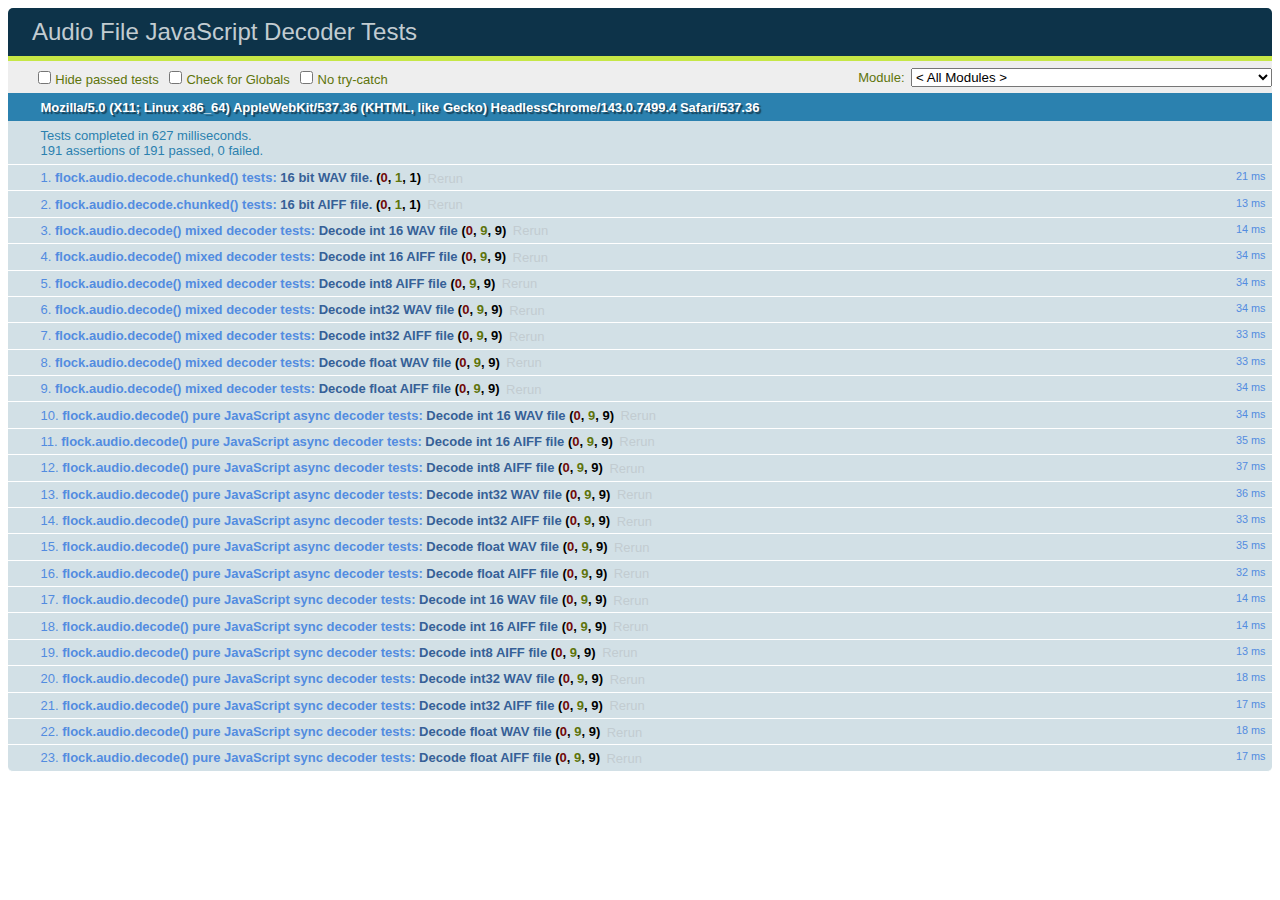
<file: lib/flocking/tests/flocking/html/audiofile-decoder-tests.html>
<!DOCTYPE html>
<html>
<head>
    <meta http-equiv="Content-Type" content="text/html; charset=utf-8" />
    <title>Audio File Decoder Tests (Flocking)</title>

    <link rel="stylesheet" media="screen" href="../../third-party/qunit/css/qunit.css" />
    <script src="../../third-party/qunit/js/qunit.js"></script>
    <script src="../../../third-party/jquery/js/jquery.js"></script>
    <script src="../../../third-party/infusion/js/Fluid.js"></script>
    <script src="../../../third-party/infusion/js/FluidIoC.js"></script>
    <script src="../../../third-party/infusion/js/DataBinding.js"></script>
    <script src="../../../flocking/flocking-core.js"></script>
    <script src="../../../flocking/flocking-audiofile.js"></script>
    <script src="../../../flocking/flocking-audiofile-compatibility.js"></script>
    <script src="../../../flocking/flocking-buffers.js"></script>
    <script src="../../../flocking/flocking-scheduler.js"></script>
    <script src="../../../flocking/flocking-webaudio.js"></script>
    <script src="../../shared/js/audiofile-dataurls.js"></script>

    <script src="../js/flocking-test-utils.js"></script>
    <script src="../js/audiofile-test-utils.js"></script>
    <script src="../js/audiofile-decoder-tests.js"></script>
</head>

<body id="body">
    <h1 id="qunit-header">Audio File JavaScript Decoder Tests</h1>
    <h2 id="qunit-banner"></h2>
    <div id="qunit-testrunner-toolbar"></div>
    <h2 id="qunit-userAgent"></h2>
    <ol id="qunit-tests"></ol>

    <!-- Test HTML -->
    <div id="main" style="display: none;">

    </div>
</body>
</html>
</file>
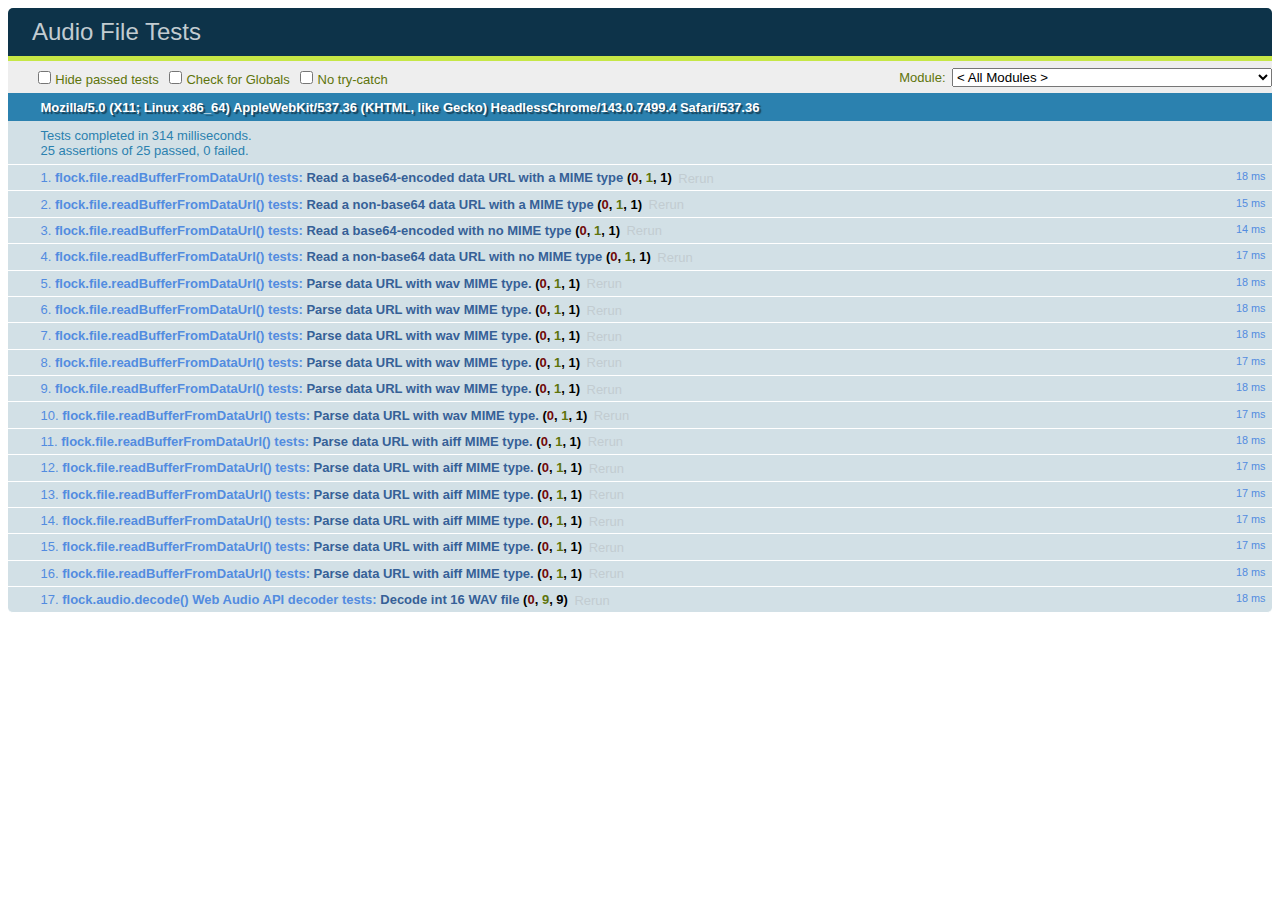
<file: lib/flocking/tests/flocking/html/audiofile-tests.html>
<!DOCTYPE html>
<html>
    <head>
        <meta http-equiv="Content-Type" content="text/html; charset=utf-8" />
        <title>Audio File Tests (Flocking)</title>

        <link rel="stylesheet" media="screen" href="../../third-party/qunit/css/qunit.css" />
        <script src="../../third-party/qunit/js/qunit.js"></script>
        <script src="../../../third-party/jquery/js/jquery.js"></script>
        <script src="../../../third-party/infusion/js/Fluid.js"></script>
        <script src="../../../third-party/infusion/js/FluidIoC.js"></script>
        <script src="../../../third-party/infusion/js/DataBinding.js"></script>
        <script src="../../../flocking/flocking-core.js"></script>
        <script src="../../../flocking/flocking-audiofile.js"></script>
        <script src="../../../flocking/flocking-buffers.js"></script>
        <script src="../../../flocking/flocking-scheduler.js"></script>
        <script src="../../../flocking/flocking-webaudio.js"></script>
        <script src="../../shared/js/audiofile-dataurls.js"></script>

        <script src="../js/flocking-test-utils.js"></script>
        <script src="../js/audiofile-test-utils.js"></script>
        <script src="../js/audiofile-tests.js"></script>
    </head>

    <body id="body">
        <h1 id="qunit-header">Audio File Tests</h1>
        <h2 id="qunit-banner"></h2>
        <div id="qunit-testrunner-toolbar"></div>
        <h2 id="qunit-userAgent"></h2>
        <ol id="qunit-tests"></ol>

        <!-- Test HTML -->
        <div id="main" style="display: none;">

        </div>
    </body>
</html>
</file>
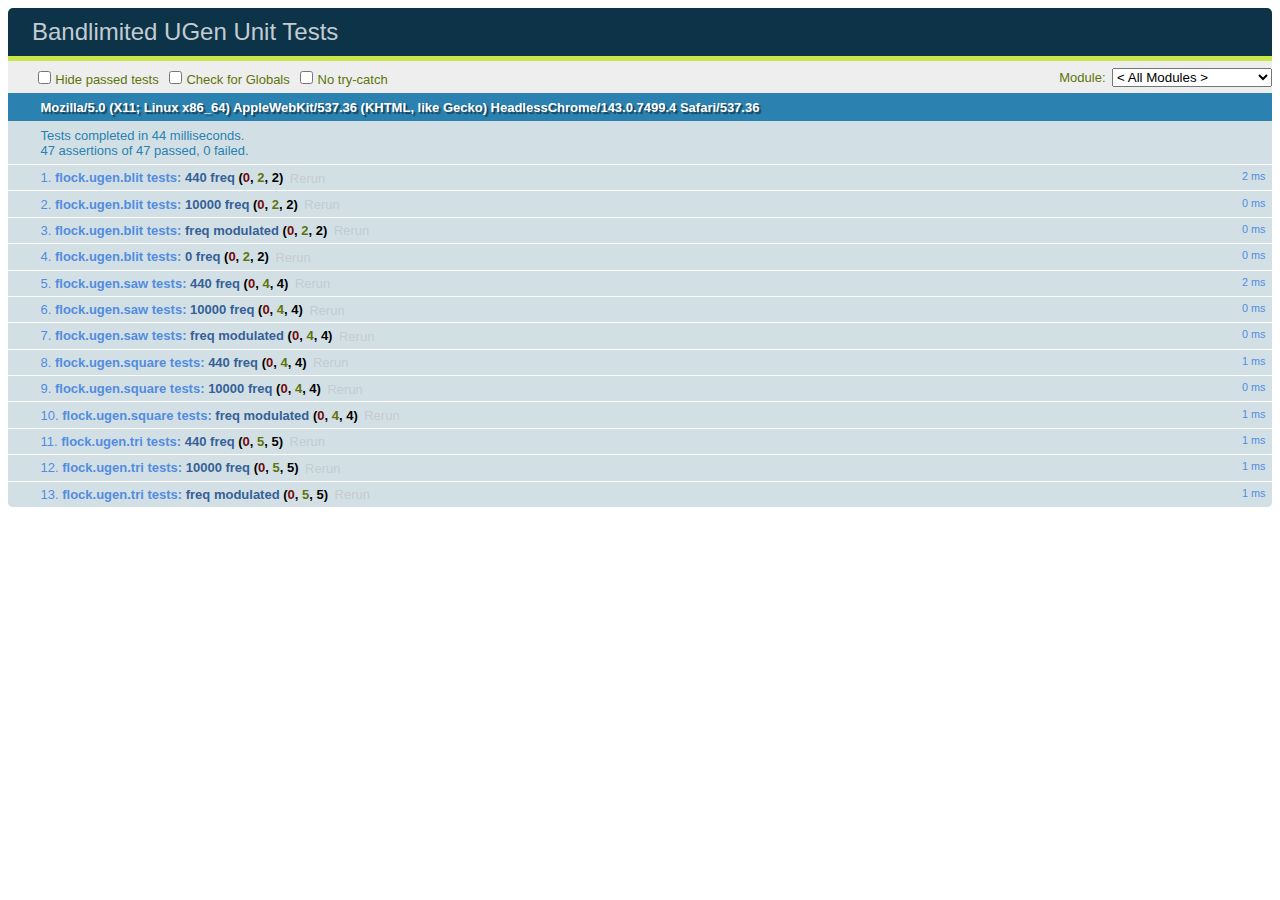
<file: lib/flocking/tests/flocking/html/bandlimited-ugen-tests.html>
<!DOCTYPE html>
<html>
    <head>
        <meta http-equiv="Content-Type" content="text/html; charset=utf-8" />
        <title>Bandlimited UGen Unit Tests</title>

        <link rel="stylesheet" media="screen" href="../../third-party/qunit/css/qunit.css" />
        <script src="../../third-party/qunit/js/qunit.js"></script>

        <script src="../../../third-party/jquery/js/jquery.js"></script>
        <script src="../../../third-party/infusion/js/Fluid.js"></script>
        <script src="../../../third-party/infusion/js/FluidDebugging.js"></script>
        <script src="../../../third-party/infusion/js/FluidIoC.js"></script>
        <script src="../../../third-party/infusion/js/DataBinding.js"></script>
        <script src="../../../third-party/dspapi/js/dspapi.js"></script>

        <script src="../../../flocking/flocking-core.js"></script>
        <script src="../../../flocking/flocking-parser.js"></script>
        <script src="../../../flocking/flocking-scheduler.js"></script>
        <script src="../../../flocking/flocking-webaudio.js"></script>
        <script src="../../../flocking/flocking-ugens.js"></script>
        <script src="../../../flocking/flocking-ugens-bandlimited.js"></script>
        <script src="../../../flocking/flocking-ugens-browser.js"></script>
        <script src="../../../flocking/flocking-buffers.js"></script>
        <script src="../../../flocking/flocking-parser.js"></script>

        <script src="../js/flocking-test-utils.js"></script>
        <script src="../js/bandlimited-ugen-tests.js"></script>
    </head>

    <body id="body">
        <h1 id="qunit-header">Bandlimited UGen Unit Tests</h1>
        <h2 id="qunit-banner"></h2>
        <div id="qunit-testrunner-toolbar"></div>
        <h2 id="qunit-userAgent"></h2>
        <ol id="qunit-tests"></ol>

        <!-- Test HTML -->
        <div id="main" style="display: none;">

        </div>
    </body>
</html>
</file>
<file: lib/flocking/demos/demos.css>
body {
    width: 50%;
    margin-left: 2%;
}

h1, h2 {
    font-family: sans-serif;
    margin-top: 9%;
}

h2 {
    margin-bottom: 5%;
}

.button-list {
    text-align: left;
    list-style: none;
    padding: 0;
    width: 55%;
}

.button-list li {
    display: block;
    margin-bottom: 3%;
}

.button-list li a {
    font-size: 125%;
    font-family: sans-serif;
    text-decoration: none;
    font-weight: bold;
    background-color: #eee;
    display: block;
    width: 100%;
    border-radius: 10px 10px 10px 10px;
    padding: 7%;
}

.button-list li:nth-child(2n) a {
    background-color: #ccc;
}

.button-list li a:hover {
    background-color: #999;
    border-color: #aaa;
    color: #fff;
}

a {
    color: #333;
}

a:visited {
    color: #555;
    text-decoration: none;
}

a:hover {
    color: #fff;
    text-decoration: none;
}

a:active {
    color: #ccc;
    text-decoration: none;
}
</file>
<file: lib/flocking/demos/shared/css/demos.css>
@import url(http://fonts.googleapis.com/css?family=Nunito:700);
body {
    font-family: "Nunito", sans-serif;
    background: #eee;
}

th, td {
    background-color: #DDDDDD;
    padding: 10px;
}

th {
    text-align: left;
    width: 130px;
}

td {
    width: 50px;
}

.playButton {
    border: none;
    height: 77px;
    width: 77px;
    float: left;
    margin: 5% 0% 0% 2%;
    color: transparent;
}

.playButton.playing {
    background: transparent url("../../../images/pause.png") no-repeat center center;
    background-size: cover;
}

.playButton.paused {
    background: transparent url("../../../images/play.png") no-repeat center center;
    background-size: cover;
}

.fileSelector label {
    display: none;
}

.fileSelector .fileBrowser {
    display: none;
    padding: 10px;
}

.fileSelector .filePath {
    font-family: courier, monospace;
    font-size: 80%;
    padding-top: 2.5%;
    padding-right: 3%;
    padding-left: 3%;
}

.fileSelector .browse {
    border: 2px solid #888;
    border-radius: 10px;
    font-size: 100%;
    font-style: italic;
    background: #fff;
    padding: 1.5%;
}
</file>
<file: lib/flocking/tests/third-party/qunit/addons/composite/qunit-composite.css>
iframe.qunit-subsuite {
    position: fixed;
    bottom: 0;
    left: 0;
    
    margin: 0;
    padding: 0;
    border-width: 1px 0 0;
    height: 45%;
    width: 100%;

    background: #fff;
}
</file>
<file: lib/flocking/demos/audio-file/css/audiofile.css>
@import url(http://fonts.googleapis.com/css?family=Nunito:700);
body {
    margin-left: 2%;
}

.view {
    clear: both;
}

.selectors,#waveform {
    border: solid #888 5px;
    border-radius: 25px;
}

.selectors {
    margin-bottom: 1.5%;
    float: left;
    padding: 2%;
    width: 40%;
}

.dataUrlSelector {
    margin-top: 5%;
}

.dataUrlSelector label {
    float: left;
    margin-right: 2%;
    margin-top: 7%;
}

#dataUrlField {
    width:50%;
    height: 100px;
}

.speedSelector {
    padding-top: 1%;
}

.speedSelector label {
    padding-right: 1%;
}
</file>
<file: lib/flocking/ui/third-party/codemirror/css/codemirror.css>
/* BASICS */

.CodeMirror {
  /* Set height, width, borders, and global font properties here */
  font-family: monospace;
  height: 300px;
}
.CodeMirror-scroll {
  /* Set scrolling behaviour here */
  overflow: auto;
}

/* PADDING */

.CodeMirror-lines {
  padding: 4px 0; /* Vertical padding around content */
}
.CodeMirror pre {
  padding: 0 4px; /* Horizontal padding of content */
}

.CodeMirror-scrollbar-filler, .CodeMirror-gutter-filler {
  background-color: white; /* The little square between H and V scrollbars */
}

/* GUTTER */

.CodeMirror-gutters {
  border-right: 1px solid #ddd;
  background-color: #f7f7f7;
  white-space: nowrap;
}
.CodeMirror-linenumbers {}
.CodeMirror-linenumber {
  padding: 0 3px 0 5px;
  min-width: 20px;
  text-align: right;
  color: #999;
}

/* CURSOR */

.CodeMirror div.CodeMirror-cursor {
  border-left: 1px solid black;
  z-index: 3;
}
/* Shown when moving in bi-directional text */
.CodeMirror div.CodeMirror-secondarycursor {
  border-left: 1px solid silver;
}
.CodeMirror.cm-keymap-fat-cursor div.CodeMirror-cursor {
  width: auto;
  border: 0;
  background: #7e7;
  z-index: 1;
}
/* Can style cursor different in overwrite (non-insert) mode */
.CodeMirror div.CodeMirror-cursor.CodeMirror-overwrite {}

.cm-tab { display: inline-block; }

/* DEFAULT THEME */

.cm-s-default .cm-keyword {color: #708;}
.cm-s-default .cm-atom {color: #219;}
.cm-s-default .cm-number {color: #164;}
.cm-s-default .cm-def {color: #00f;}
.cm-s-default .cm-variable {color: black;}
.cm-s-default .cm-variable-2 {color: #05a;}
.cm-s-default .cm-variable-3 {color: #085;}
.cm-s-default .cm-property {color: black;}
.cm-s-default .cm-operator {color: black;}
.cm-s-default .cm-comment {color: #a50;}
.cm-s-default .cm-string {color: #a11;}
.cm-s-default .cm-string-2 {color: #f50;}
.cm-s-default .cm-meta {color: #555;}
.cm-s-default .cm-qualifier {color: #555;}
.cm-s-default .cm-builtin {color: #30a;}
.cm-s-default .cm-bracket {color: #997;}
.cm-s-default .cm-tag {color: #170;}
.cm-s-default .cm-attribute {color: #00c;}
.cm-s-default .cm-header {color: blue;}
.cm-s-default .cm-quote {color: #090;}
.cm-s-default .cm-hr {color: #999;}
.cm-s-default .cm-link {color: #00c;}

.cm-negative {color: #d44;}
.cm-positive {color: #292;}
.cm-header, .cm-strong {font-weight: bold;}
.cm-em {font-style: italic;}
.cm-link {text-decoration: underline;}

.cm-s-default .cm-error {color: #f00;}
.cm-invalidchar {color: #f00;}

div.CodeMirror span.CodeMirror-matchingbracket {color: #0f0;}
div.CodeMirror span.CodeMirror-nonmatchingbracket {color: #f22;}
.CodeMirror-activeline-background {background: #e8f2ff;}

/* STOP */

/* The rest of this file contains styles related to the mechanics of
   the editor. You probably shouldn't touch them. */

.CodeMirror {
  line-height: 1;
  position: relative;
  overflow: hidden;
  background: white;
  color: black;
}

.CodeMirror-scroll {
  /* 30px is the magic margin used to hide the element's real scrollbars */
  /* See overflow: hidden in .CodeMirror */
  margin-bottom: -30px; margin-right: -30px;
  padding-bottom: 30px; padding-right: 30px;
  height: 100%;
  outline: none; /* Prevent dragging from highlighting the element */
  position: relative;
  -moz-box-sizing: content-box;
  box-sizing: content-box;
}
.CodeMirror-sizer {
  position: relative;
}

/* The fake, visible scrollbars. Used to force redraw during scrolling
   before actuall scrolling happens, thus preventing shaking and
   flickering artifacts. */
.CodeMirror-vscrollbar, .CodeMirror-hscrollbar, .CodeMirror-scrollbar-filler, .CodeMirror-gutter-filler {
  position: absolute;
  z-index: 6;
  display: none;
}
.CodeMirror-vscrollbar {
  right: 0; top: 0;
  overflow-x: hidden;
  overflow-y: scroll;
}
.CodeMirror-hscrollbar {
  bottom: 0; left: 0;
  overflow-y: hidden;
  overflow-x: scroll;
}
.CodeMirror-scrollbar-filler {
  right: 0; bottom: 0;
}
.CodeMirror-gutter-filler {
  left: 0; bottom: 0;
}

.CodeMirror-gutters {
  position: absolute; left: 0; top: 0;
  padding-bottom: 30px;
  z-index: 3;
}
.CodeMirror-gutter {
  white-space: normal;
  height: 100%;
  -moz-box-sizing: content-box;
  box-sizing: content-box;
  padding-bottom: 30px;
  margin-bottom: -32px;
  display: inline-block;
  /* Hack to make IE7 behave */
  *zoom:1;
  *display:inline;
}
.CodeMirror-gutter-elt {
  position: absolute;
  cursor: default;
  z-index: 4;
}

.CodeMirror-lines {
  cursor: text;
}
.CodeMirror pre {
  /* Reset some styles that the rest of the page might have set */
  -moz-border-radius: 0; -webkit-border-radius: 0; border-radius: 0;
  border-width: 0;
  background: transparent;
  font-family: inherit;
  font-size: inherit;
  margin: 0;
  white-space: pre;
  word-wrap: normal;
  line-height: inherit;
  color: inherit;
  z-index: 2;
  position: relative;
  overflow: visible;
}
.CodeMirror-wrap pre {
  word-wrap: break-word;
  white-space: pre-wrap;
  word-break: normal;
}
.CodeMirror-code pre {
  border-right: 30px solid transparent;
  width: -webkit-fit-content;
  width: -moz-fit-content;
  width: fit-content;
}
.CodeMirror-wrap .CodeMirror-code pre {
  border-right: none;
  width: auto;
}
.CodeMirror-linebackground {
  position: absolute;
  left: 0; right: 0; top: 0; bottom: 0;
  z-index: 0;
}

.CodeMirror-linewidget {
  position: relative;
  z-index: 2;
  overflow: auto;
}

.CodeMirror-widget {}

.CodeMirror-wrap .CodeMirror-scroll {
  overflow-x: hidden;
}

.CodeMirror-measure {
  position: absolute;
  width: 100%;
  height: 0;
  overflow: hidden;
  visibility: hidden;
}
.CodeMirror-measure pre { position: static; }

.CodeMirror div.CodeMirror-cursor {
  position: absolute;
  visibility: hidden;
  border-right: none;
  width: 0;
}
.CodeMirror-focused div.CodeMirror-cursor {
  visibility: visible;
}

.CodeMirror-selected { background: #d9d9d9; }
.CodeMirror-focused .CodeMirror-selected { background: #d7d4f0; }

.cm-searching {
  background: #ffa;
  background: rgba(255, 255, 0, .4);
}

/* IE7 hack to prevent it from returning funny offsetTops on the spans */
.CodeMirror span { *vertical-align: text-bottom; }

@media print {
  /* Hide the cursor when printing */
  .CodeMirror div.CodeMirror-cursor {
    visibility: hidden;
  }
}
</file>
<file: lib/flocking/ui/editor/css/flockingcm.css>
/* Based on CodeMirror's Monokai theme, which is... */
/* Based on Sublime Text's Monokai theme */

.cm-s-flockingcm.CodeMirror {background: #272822; color: #f8f8f2;}
.cm-s-flockingcm div.CodeMirror-selected {background: #49483E !important;}

.cm-s-flockingcm .CodeMirror-gutters {
    background-color: #49483e;
    border-right: 1px solid #75715e;
    padding-right: 0.25%;
}
.cm-s-flockingcm .CodeMirror-linenumber {
    color: #75715e;
    font-size: 75%;
}

.cm-s-flockingcm .CodeMirror-code div {
    padding: 0.1% 0;
}

.cm-s-flockingcm .CodeMirror-cursor {border-left: 1px solid #f8f8f0 !important;}

.cm-s-flockingcm span.cm-comment {color: #75715e;}
.cm-s-flockingcm span.cm-atom {color: #ae81ff;}
.cm-s-flockingcm span.cm-number {color: #ae81ff;}

/*.cm-s-flockingcm span.cm-property, .cm-s-monokai span.cm-attribute {color: #a6e22e;}*/
.cm-s-flockingcm span.cm-keyword {color: #f92672;}
.cm-s-flockingcm span.cm-string {color: #e6db74;}

.cm-s-flockingcm span.cm-def {color: #fd971f;}
.cm-s-flockingcm span.cm-bracket {color: #f8f8f2;}
.cm-s-flockingcm span.cm-tag {color: #f92672;}
.cm-s-flockingcm span.cm-link {color: #ae81ff;}
.cm-s-flockingcm span.cm-error {background: #f92672; color: #f8f8f0;}

.cm-s-flockingcm .CodeMirror-activeline-background {background: #373831 !important;}
.cm-s-flockingcm .CodeMirror-matchingbracket {
  text-decoration: underline;
  color: white !important;
}
</file>
<file: lib/flocking/ui/shared/css/flocking-icon-font.css>
@font-face {
	font-family: 'flocking-icon-font';
	src:url('../fonts/flocking-icon-font.eot');
	src:url('../fonts/flocking-icon-font.eot?#iefix') format('embedded-opentype'),
		url('../fonts/flocking-icon-font.ttf') format('truetype'),
		url('../fonts/flocking-icon-font.woff') format('woff'),
		url('../fonts/flocking-icon-font.svg#flocking-icon-font') format('svg');
	font-weight: normal;
	font-style: normal;
}

[class^="icon-"], [class*=" icon-"] {
	font-family: 'flocking-icon-font';
	speak: none;
	font-style: normal;
	font-weight: normal;
	font-variant: normal;
	text-transform: none;
	line-height: 1;
	
	/* Enable Ligatures ================ */
	-webkit-font-feature-settings: "liga";
	-moz-font-feature-settings: "liga=1";
	-moz-font-feature-settings: "liga";
	-ms-font-feature-settings: "liga" 1;
	-o-font-feature-settings: "liga";
	font-feature-settings: "liga";

	/* Better Font Rendering =========== */
	-webkit-font-smoothing: antialiased;
	-moz-osx-font-smoothing: grayscale;
}

.icon-play:before {
	content: "\e600";
}
.icon-pause:before {
	content: "\e601";
}
</file>
<file: lib/flocking/demos/interactive/css/playground.css>
html, body {
    height: 100%;
}

select {
    font-family: "Lucida Grande";
    font-size: 0.8em;
}

label {
    font-weight: bold;
    font-size: 0.8em;
}

.everything {
    width: 100%;
    height: 100%;
    background-color: #272822;
}

.toolbar {
	background-color: #ddd;
    padding: 0.5em;
}

/* Clearfix. Get this from somewhere else or factor into a utility. */
.toolbar:after  {
    content: " ";
    display: table;
    clear: both;
}

.toolbar .left {
    float: left;
    padding-top: 0.4em;
}

.toolbar .right {
    float: right;
}

#gfx {
    margin: 2px;
    border: 2px solid #999;
    border-radius: 10px;
    background-color: #fff;
}

.synthSelector {
    background-color: #aaa;
    padding: 0.5em 0 0.5em 0.5em ;
}

.playButton {
    height: 2em;
    width: 2em;
    padding: 0;
    border: 0 none;
    border-radius: 2em;
    font-size: 125%;
    background-color: #777;
    color: #fff;
    text-align: center;
}

.playButton.paused {
    padding-left: 0.55em;
}

.playButton.paused {
    padding-right: 0.55em;
}

#editorRegion {
    font-size: 12pt;
    height: 100%;
    width: 100%;
}

.CodeMirror {
    height: 100%;
}

.CodeMirror-scroll {
    overflow: auto;
}

*,
*:before,
*:after {
    -moz-box-sizing: border-box;
    -webkit-box-sizing: border-box;
    box-sizing: border-box;
}
.masthead {
     position: fixed;
     top: 0;
     width: 100%;
     z-index: 100;
}
#editorRegion {
     padding-top: 6.75em;
}

@media screen and (max-width:480px) {
	.masthead {
		position: relative;
	}
	#editorRegion {
		padding-top: 0;
		height: auto;
	}
	.CodeMirror {
		height: auto;
	}
}
</file>
<file: lib/flocking/demos/interactive/css/shake.css>
/* Based on code from http://elrumordelaluz.github.io/csshake/ */

.shake {
    -webkit-animation-name: shake-slow;
    -ms-animation-name: shake-slow;
    animation-name: shake-slow;

    -webkit-animation-duration: 5s;
    -ms-animation-duration: 5s;
    animation-duration: 5s;

    -webkit-animation-iteration-count: infinite;
    -ms-animation-iteration-count: infinite;
    animation-iteration-count: infinite;

    -webkit-animation-timing-function: ease-in-out;
    -ms-animation-timing-function: ease-in-out;
    animation-timing-function: ease-in-out;

    -webkit-animation-delay: 0s;
    -ms-animation-delay: 0s;
    animation-delay: 0s;
    -webkit-animation-play-state: running;
    -ms-animation-play-state: running;
    animation-play-state: running;
}

@-webkit-keyframes shake-slow {
  0% { -webkit-transform: translate(0px, 0px) rotate(0deg); }
  2% { -webkit-transform: translate(-1px, 3px) rotate(-1.5deg); }
  4% { -webkit-transform: translate(-4px, 5px) rotate(-1.5deg); }
  6% { -webkit-transform: translate(-1px, 6px) rotate(-0.5deg); }
  8% { -webkit-transform: translate(5px, -4px) rotate(-3.5deg); }
  10% { -webkit-transform: translate(-7px, -3px) rotate(-3.5deg); }
  12% { -webkit-transform: translate(-1px, 8px) rotate(2.5deg); }
  14% { -webkit-transform: translate(3px, -5px) rotate(-1.5deg); }
  16% { -webkit-transform: translate(1px, 0px) rotate(2.5deg); }
  18% { -webkit-transform: translate(-6px, -10px) rotate(-0.5deg); }
  20% { -webkit-transform: translate(3px, -2px) rotate(1.5deg); }
  22% { -webkit-transform: translate(0px, 0px) rotate(-2.5deg); }
  24% { -webkit-transform: translate(-5px, -4px) rotate(1.5deg); }
  26% { -webkit-transform: translate(-1px, 3px) rotate(-3.5deg); }
  28% { -webkit-transform: translate(1px, 1px) rotate(-3.5deg); }
  30% { -webkit-transform: translate(-4px, 8px) rotate(1.5deg); }
  32% { -webkit-transform: translate(-9px, 7px) rotate(-3.5deg); }
  34% { -webkit-transform: translate(4px, -9px) rotate(-2.5deg); }
  36% { -webkit-transform: translate(1px, -6px) rotate(-2.5deg); }
  38% { -webkit-transform: translate(-4px, 0px) rotate(-2.5deg); }
  40% { -webkit-transform: translate(3px, -7px) rotate(0.5deg); }
  42% { -webkit-transform: translate(4px, 4px) rotate(-0.5deg); }
  44% { -webkit-transform: translate(8px, -4px) rotate(-2.5deg); }
  46% { -webkit-transform: translate(9px, 9px) rotate(-3.5deg); }
  48% { -webkit-transform: translate(6px, -8px) rotate(-0.5deg); }
  50% { -webkit-transform: translate(-1px, 4px) rotate(-3.5deg); }
  52% { -webkit-transform: translate(4px, 6px) rotate(-1.5deg); }
  54% { -webkit-transform: translate(9px, -3px) rotate(2.5deg); }
  56% { -webkit-transform: translate(8px, -2px) rotate(-3.5deg); }
  58% { -webkit-transform: translate(-2px, -9px) rotate(-0.5deg); }
  60% { -webkit-transform: translate(-1px, -5px) rotate(2.5deg); }
  62% { -webkit-transform: translate(-8px, 3px) rotate(2.5deg); }
  64% { -webkit-transform: translate(6px, -2px) rotate(-3.5deg); }
  66% { -webkit-transform: translate(-5px, 9px) rotate(-1.5deg); }
  68% { -webkit-transform: translate(3px, 1px) rotate(-0.5deg); }
  70% { -webkit-transform: translate(6px, 4px) rotate(-1.5deg); }
  72% { -webkit-transform: translate(-6px, -5px) rotate(1.5deg); }
  74% { -webkit-transform: translate(-8px, 0px) rotate(-0.5deg); }
  76% { -webkit-transform: translate(-5px, -8px) rotate(1.5deg); }
  78% { -webkit-transform: translate(5px, -3px) rotate(-1.5deg); }
  80% { -webkit-transform: translate(-6px, -3px) rotate(-1.5deg); }
  82% { -webkit-transform: translate(7px, 8px) rotate(-1.5deg); }
  84% { -webkit-transform: translate(-6px, 9px) rotate(0.5deg); }
  86% { -webkit-transform: translate(1px, 8px) rotate(-3.5deg); }
  88% { -webkit-transform: translate(-9px, -2px) rotate(1.5deg); }
  90% { -webkit-transform: translate(4px, -6px) rotate(-1.5deg); }
  92% { -webkit-transform: translate(0px, -1px) rotate(0.5deg); }
  94% { -webkit-transform: translate(2px, -9px) rotate(2.5deg); }
  96% { -webkit-transform: translate(-9px, 1px) rotate(-2.5deg); }
  98% { -webkit-transform: translate(-9px, -5px) rotate(-3.5deg); }
}

@-ms-keyframes shake-slow {
  0% { -ms-transform: translate(0px, 0px) rotate(0deg); }
  2% { -ms-transform: translate(-10px, 5px) rotate(-2.5deg); }
  4% { -ms-transform: translate(7px, 7px) rotate(-3.5deg); }
  6% { -ms-transform: translate(8px, -7px) rotate(-2.5deg); }
  8% { -ms-transform: translate(-8px, 3px) rotate(-0.5deg); }
  10% { -ms-transform: translate(3px, -10px) rotate(-1.5deg); }
  12% { -ms-transform: translate(-9px, -6px) rotate(2.5deg); }
  14% { -ms-transform: translate(-2px, -6px) rotate(-0.5deg); }
  16% { -ms-transform: translate(6px, -1px) rotate(0.5deg); }
  18% { -ms-transform: translate(5px, -1px) rotate(0.5deg); }
  20% { -ms-transform: translate(7px, -5px) rotate(-0.5deg); }
  22% { -ms-transform: translate(-8px, 5px) rotate(2.5deg); }
  24% { -ms-transform: translate(0px, 4px) rotate(2.5deg); }
  26% { -ms-transform: translate(-1px, 2px) rotate(-1.5deg); }
  28% { -ms-transform: translate(-1px, -1px) rotate(1.5deg); }
  30% { -ms-transform: translate(-5px, -5px) rotate(2.5deg); }
  32% { -ms-transform: translate(0px, 7px) rotate(-0.5deg); }
  34% { -ms-transform: translate(-9px, 3px) rotate(-0.5deg); }
  36% { -ms-transform: translate(3px, -5px) rotate(-2.5deg); }
  38% { -ms-transform: translate(5px, 2px) rotate(-0.5deg); }
  40% { -ms-transform: translate(6px, -3px) rotate(0.5deg); }
  42% { -ms-transform: translate(-4px, -6px) rotate(-0.5deg); }
  44% { -ms-transform: translate(9px, 2px) rotate(-3.5deg); }
  46% { -ms-transform: translate(6px, -4px) rotate(1.5deg); }
  48% { -ms-transform: translate(6px, 5px) rotate(2.5deg); }
  50% { -ms-transform: translate(-9px, -2px) rotate(-2.5deg); }
  52% { -ms-transform: translate(-7px, 9px) rotate(-0.5deg); }
  54% { -ms-transform: translate(-5px, -5px) rotate(-3.5deg); }
  56% { -ms-transform: translate(-6px, -10px) rotate(1.5deg); }
  58% { -ms-transform: translate(-3px, 1px) rotate(-3.5deg); }
  60% { -ms-transform: translate(3px, 5px) rotate(2.5deg); }
  62% { -ms-transform: translate(-1px, -8px) rotate(2.5deg); }
  64% { -ms-transform: translate(6px, -7px) rotate(-0.5deg); }
  66% { -ms-transform: translate(-7px, -1px) rotate(0.5deg); }
  68% { -ms-transform: translate(-3px, -4px) rotate(-1.5deg); }
  70% { -ms-transform: translate(-10px, 9px) rotate(2.5deg); }
  72% { -ms-transform: translate(9px, 9px) rotate(2.5deg); }
  74% { -ms-transform: translate(-6px, 8px) rotate(-0.5deg); }
  76% { -ms-transform: translate(-5px, -10px) rotate(-2.5deg); }
  78% { -ms-transform: translate(-7px, -9px) rotate(-0.5deg); }
  80% { -ms-transform: translate(8px, -4px) rotate(2.5deg); }
  82% { -ms-transform: translate(9px, 4px) rotate(-0.5deg); }
  84% { -ms-transform: translate(-1px, -1px) rotate(2.5deg); }
  86% { -ms-transform: translate(-6px, -3px) rotate(0.5deg); }
  88% { -ms-transform: translate(-2px, -4px) rotate(0.5deg); }
  90% { -ms-transform: translate(5px, 1px) rotate(0.5deg); }
  92% { -ms-transform: translate(1px, 2px) rotate(-3.5deg); }
  94% { -ms-transform: translate(-5px, -10px) rotate(1.5deg); }
  96% { -ms-transform: translate(-6px, 3px) rotate(-3.5deg); }
  98% { -ms-transform: translate(-1px, -7px) rotate(-2.5deg); }
}

@keyframes shake-slow {
  0% { transform: translate(0px, 0px) rotate(0deg); }
  2% { transform: translate(6px, -7px) rotate(2.5deg); }
  4% { transform: translate(8px, -8px) rotate(2.5deg); }
  6% { transform: translate(1px, -8px) rotate(-3.5deg); }
  8% { transform: translate(-3px, 4px) rotate(-0.5deg); }
  10% { transform: translate(0px, -3px) rotate(1.5deg); }
  12% { transform: translate(-1px, 2px) rotate(0.5deg); }
  14% { transform: translate(6px, 6px) rotate(-1.5deg); }
  16% { transform: translate(-7px, 4px) rotate(-0.5deg); }
  18% { transform: translate(7px, 8px) rotate(-3.5deg); }
  20% { transform: translate(-6px, 2px) rotate(1.5deg); }
  22% { transform: translate(9px, 5px) rotate(-1.5deg); }
  24% { transform: translate(7px, -2px) rotate(0.5deg); }
  26% { transform: translate(-7px, -10px) rotate(-0.5deg); }
  28% { transform: translate(-10px, -8px) rotate(-1.5deg); }
  30% { transform: translate(8px, 4px) rotate(0.5deg); }
  32% { transform: translate(0px, 4px) rotate(1.5deg); }
  34% { transform: translate(-8px, 6px) rotate(-0.5deg); }
  36% { transform: translate(-5px, 7px) rotate(1.5deg); }
  38% { transform: translate(-4px, -4px) rotate(-1.5deg); }
  40% { transform: translate(9px, 4px) rotate(-1.5deg); }
  42% { transform: translate(9px, -5px) rotate(2.5deg); }
  44% { transform: translate(-5px, -4px) rotate(-2.5deg); }
  46% { transform: translate(7px, -7px) rotate(1.5deg); }
  48% { transform: translate(-5px, 8px) rotate(0.5deg); }
  50% { transform: translate(9px, 1px) rotate(-1.5deg); }
  52% { transform: translate(-9px, -5px) rotate(-3.5deg); }
  54% { transform: translate(-2px, 9px) rotate(1.5deg); }
  56% { transform: translate(6px, -1px) rotate(1.5deg); }
  58% { transform: translate(-6px, 0px) rotate(-0.5deg); }
  60% { transform: translate(3px, 1px) rotate(1.5deg); }
  62% { transform: translate(5px, -7px) rotate(-0.5deg); }
  64% { transform: translate(9px, 2px) rotate(2.5deg); }
  66% { transform: translate(6px, 0px) rotate(-2.5deg); }
  68% { transform: translate(5px, -4px) rotate(-2.5deg); }
  70% { transform: translate(-8px, 5px) rotate(-2.5deg); }
  72% { transform: translate(-6px, -2px) rotate(0.5deg); }
  74% { transform: translate(-3px, 7px) rotate(-3.5deg); }
  76% { transform: translate(-7px, -8px) rotate(-3.5deg); }
  78% { transform: translate(-1px, -2px) rotate(2.5deg); }
  80% { transform: translate(8px, 6px) rotate(-2.5deg); }
  82% { transform: translate(-2px, -9px) rotate(2.5deg); }
  84% { transform: translate(8px, -10px) rotate(-0.5deg); }
  86% { transform: translate(-6px, 0px) rotate(2.5deg); }
  88% { transform: translate(-1px, 9px) rotate(-3.5deg); }
  90% { transform: translate(-7px, 8px) rotate(1.5deg); }
  92% { transform: translate(-10px, -8px) rotate(0.5deg); }
  94% { transform: translate(-8px, 6px) rotate(1.5deg); }
  96% { transform: translate(4px, -9px) rotate(2.5deg); }
  98% { transform: translate(-4px, 9px) rotate(0.5deg); }
}
</file>
<file: lib/flocking/tests/third-party/qunit/css/qunit.css>
/**
 * QUnit v1.12.0pre - A JavaScript Unit Testing Framework
 *
 * http://qunitjs.com
 *
 * Copyright 2012 jQuery Foundation and other contributors
 * Released under the MIT license.
 * http://jquery.org/license
 */

/** Font Family and Sizes */

#qunit-tests, #qunit-header, #qunit-banner, #qunit-testrunner-toolbar, #qunit-userAgent, #qunit-testresult {
	font-family: "Helvetica Neue Light", "HelveticaNeue-Light", "Helvetica Neue", Calibri, Helvetica, Arial, sans-serif;
}

#qunit-testrunner-toolbar, #qunit-userAgent, #qunit-testresult, #qunit-tests li { font-size: small; }
#qunit-tests { font-size: smaller; }


/** Resets */

#qunit-tests, #qunit-header, #qunit-banner, #qunit-userAgent, #qunit-testresult, #qunit-modulefilter {
	margin: 0;
	padding: 0;
}


/** Header */

#qunit-header {
	padding: 0.5em 0 0.5em 1em;

	color: #8699a4;
	background-color: #0d3349;

	font-size: 1.5em;
	line-height: 1em;
	font-weight: normal;

	border-radius: 5px 5px 0 0;
	-moz-border-radius: 5px 5px 0 0;
	-webkit-border-top-right-radius: 5px;
	-webkit-border-top-left-radius: 5px;
}

#qunit-header a {
	text-decoration: none;
	color: #c2ccd1;
}

#qunit-header a:hover,
#qunit-header a:focus {
	color: #fff;
}

#qunit-testrunner-toolbar label {
	display: inline-block;
	padding: 0 .5em 0 .1em;
}

#qunit-banner {
	height: 5px;
}

#qunit-testrunner-toolbar {
	padding: 0.5em 0 0.5em 2em;
	color: #5E740B;
	background-color: #eee;
	overflow: hidden;
}

#qunit-userAgent {
	padding: 0.5em 0 0.5em 2.5em;
	background-color: #2b81af;
	color: #fff;
	text-shadow: rgba(0, 0, 0, 0.5) 2px 2px 1px;
}

#qunit-modulefilter-container {
	float: right;
}

/** Tests: Pass/Fail */

#qunit-tests {
	list-style-position: inside;
}

#qunit-tests li {
	padding: 0.4em 0.5em 0.4em 2.5em;
	border-bottom: 1px solid #fff;
	list-style-position: inside;
}

#qunit-tests.hidepass li.pass, #qunit-tests.hidepass li.running  {
	display: none;
}

#qunit-tests li strong {
	cursor: pointer;
}

#qunit-tests li a {
	padding: 0.5em;
	color: #c2ccd1;
	text-decoration: none;
}
#qunit-tests li a:hover,
#qunit-tests li a:focus {
	color: #000;
}

#qunit-tests li .runtime {
	float: right;
	font-size: smaller;
}

.qunit-assert-list {
	margin-top: 0.5em;
	padding: 0.5em;

	background-color: #fff;

	border-radius: 5px;
	-moz-border-radius: 5px;
	-webkit-border-radius: 5px;
}

.qunit-collapsed {
	display: none;
}

#qunit-tests table {
	border-collapse: collapse;
	margin-top: .2em;
}

#qunit-tests th {
	text-align: right;
	vertical-align: top;
	padding: 0 .5em 0 0;
}

#qunit-tests td {
	vertical-align: top;
}

#qunit-tests pre {
	margin: 0;
	white-space: pre-wrap;
	word-wrap: break-word;
}

#qunit-tests del {
	background-color: #e0f2be;
	color: #374e0c;
	text-decoration: none;
}

#qunit-tests ins {
	background-color: #ffcaca;
	color: #500;
	text-decoration: none;
}

/*** Test Counts */

#qunit-tests b.counts                       { color: black; }
#qunit-tests b.passed                       { color: #5E740B; }
#qunit-tests b.failed                       { color: #710909; }

#qunit-tests li li {
	padding: 5px;
	background-color: #fff;
	border-bottom: none;
	list-style-position: inside;
}

/*** Passing Styles */

#qunit-tests li li.pass {
	color: #3c510c;
	background-color: #fff;
	border-left: 10px solid #C6E746;
}

#qunit-tests .pass                          { color: #528CE0; background-color: #D2E0E6; }
#qunit-tests .pass .test-name               { color: #366097; }

#qunit-tests .pass .test-actual,
#qunit-tests .pass .test-expected           { color: #999999; }

#qunit-banner.qunit-pass                    { background-color: #C6E746; }

/*** Failing Styles */

#qunit-tests li li.fail {
	color: #710909;
	background-color: #fff;
	border-left: 10px solid #EE5757;
	white-space: pre;
}

#qunit-tests > li:last-child {
	border-radius: 0 0 5px 5px;
	-moz-border-radius: 0 0 5px 5px;
	-webkit-border-bottom-right-radius: 5px;
	-webkit-border-bottom-left-radius: 5px;
}

#qunit-tests .fail                          { color: #000000; background-color: #EE5757; }
#qunit-tests .fail .test-name,
#qunit-tests .fail .module-name             { color: #000000; }

#qunit-tests .fail .test-actual             { color: #EE5757; }
#qunit-tests .fail .test-expected           { color: green;   }

#qunit-banner.qunit-fail                    { background-color: #EE5757; }


/** Result */

#qunit-testresult {
	padding: 0.5em 0.5em 0.5em 2.5em;

	color: #2b81af;
	background-color: #D2E0E6;

	border-bottom: 1px solid white;
}
#qunit-testresult .module-name {
	font-weight: bold;
}

/** Fixture */

#qunit-fixture {
	position: absolute;
	top: -10000px;
	left: -10000px;
	width: 1000px;
	height: 1000px;
}
</file>
